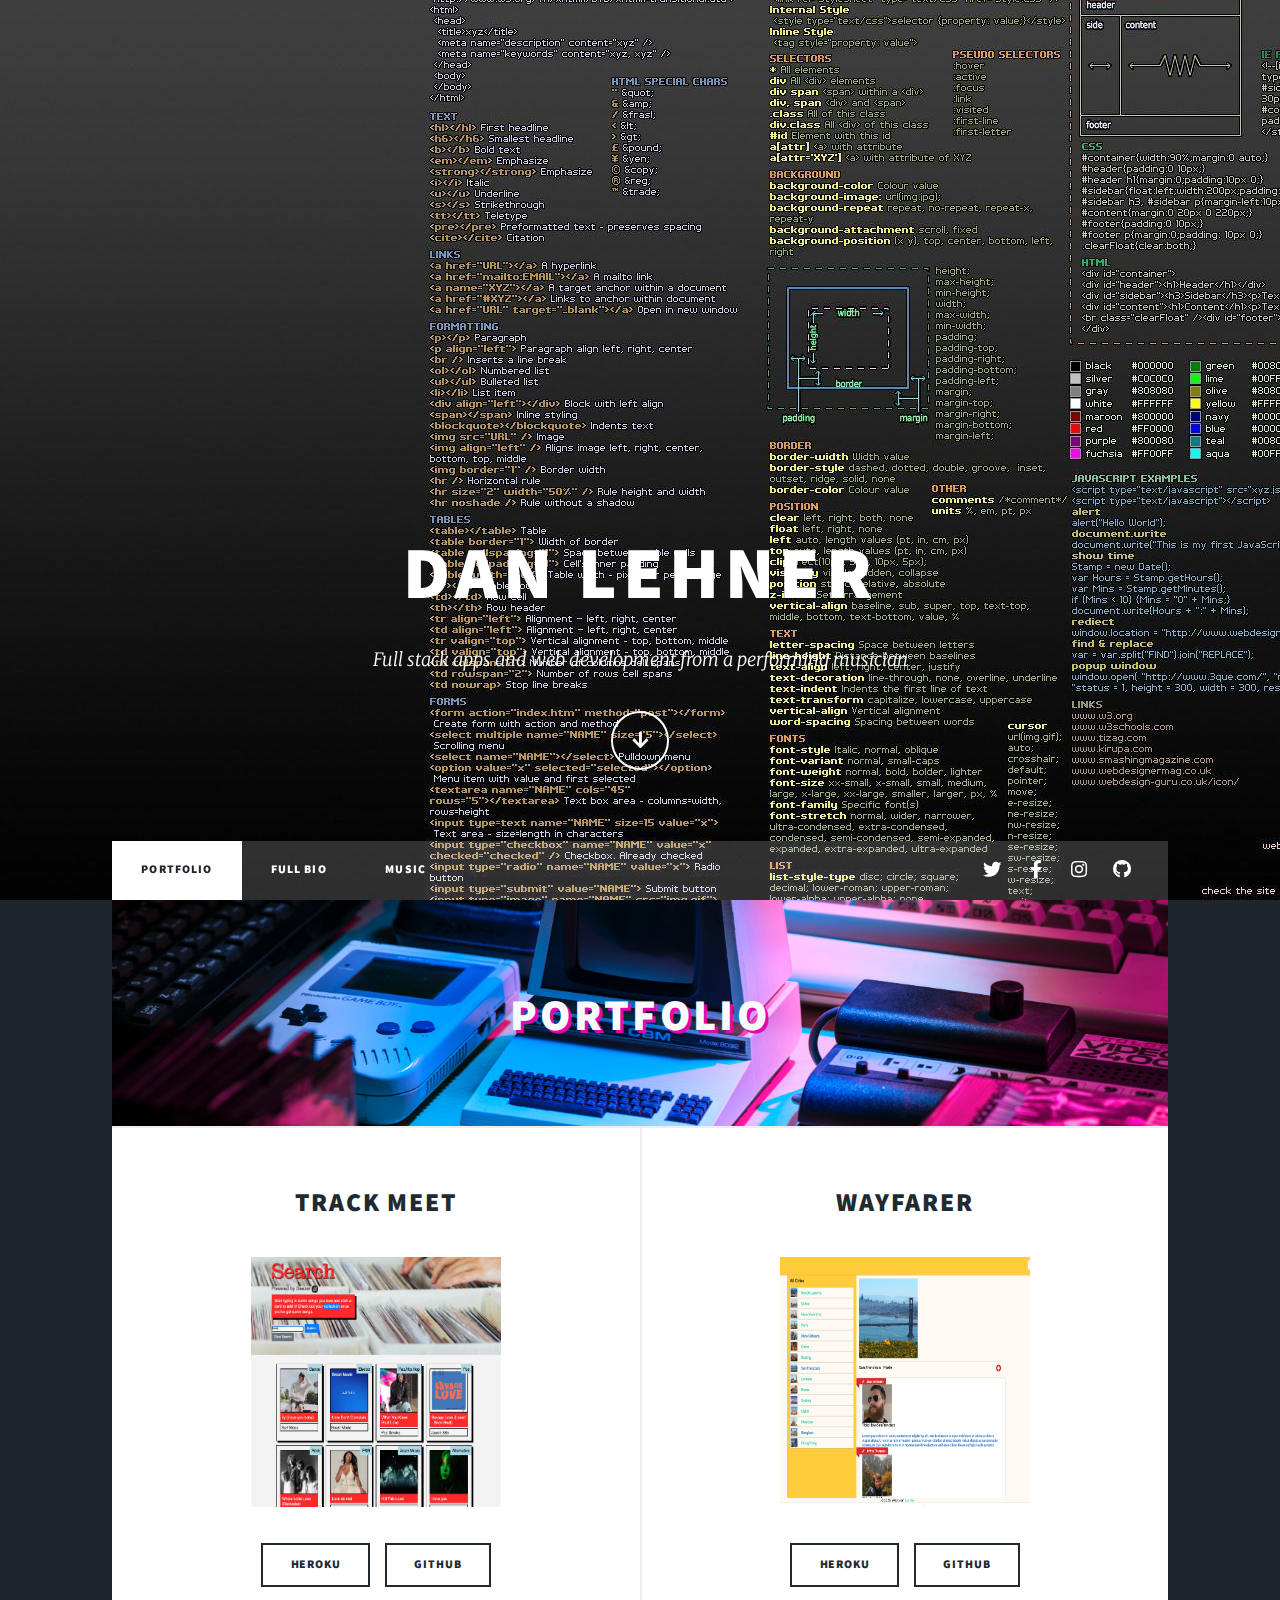
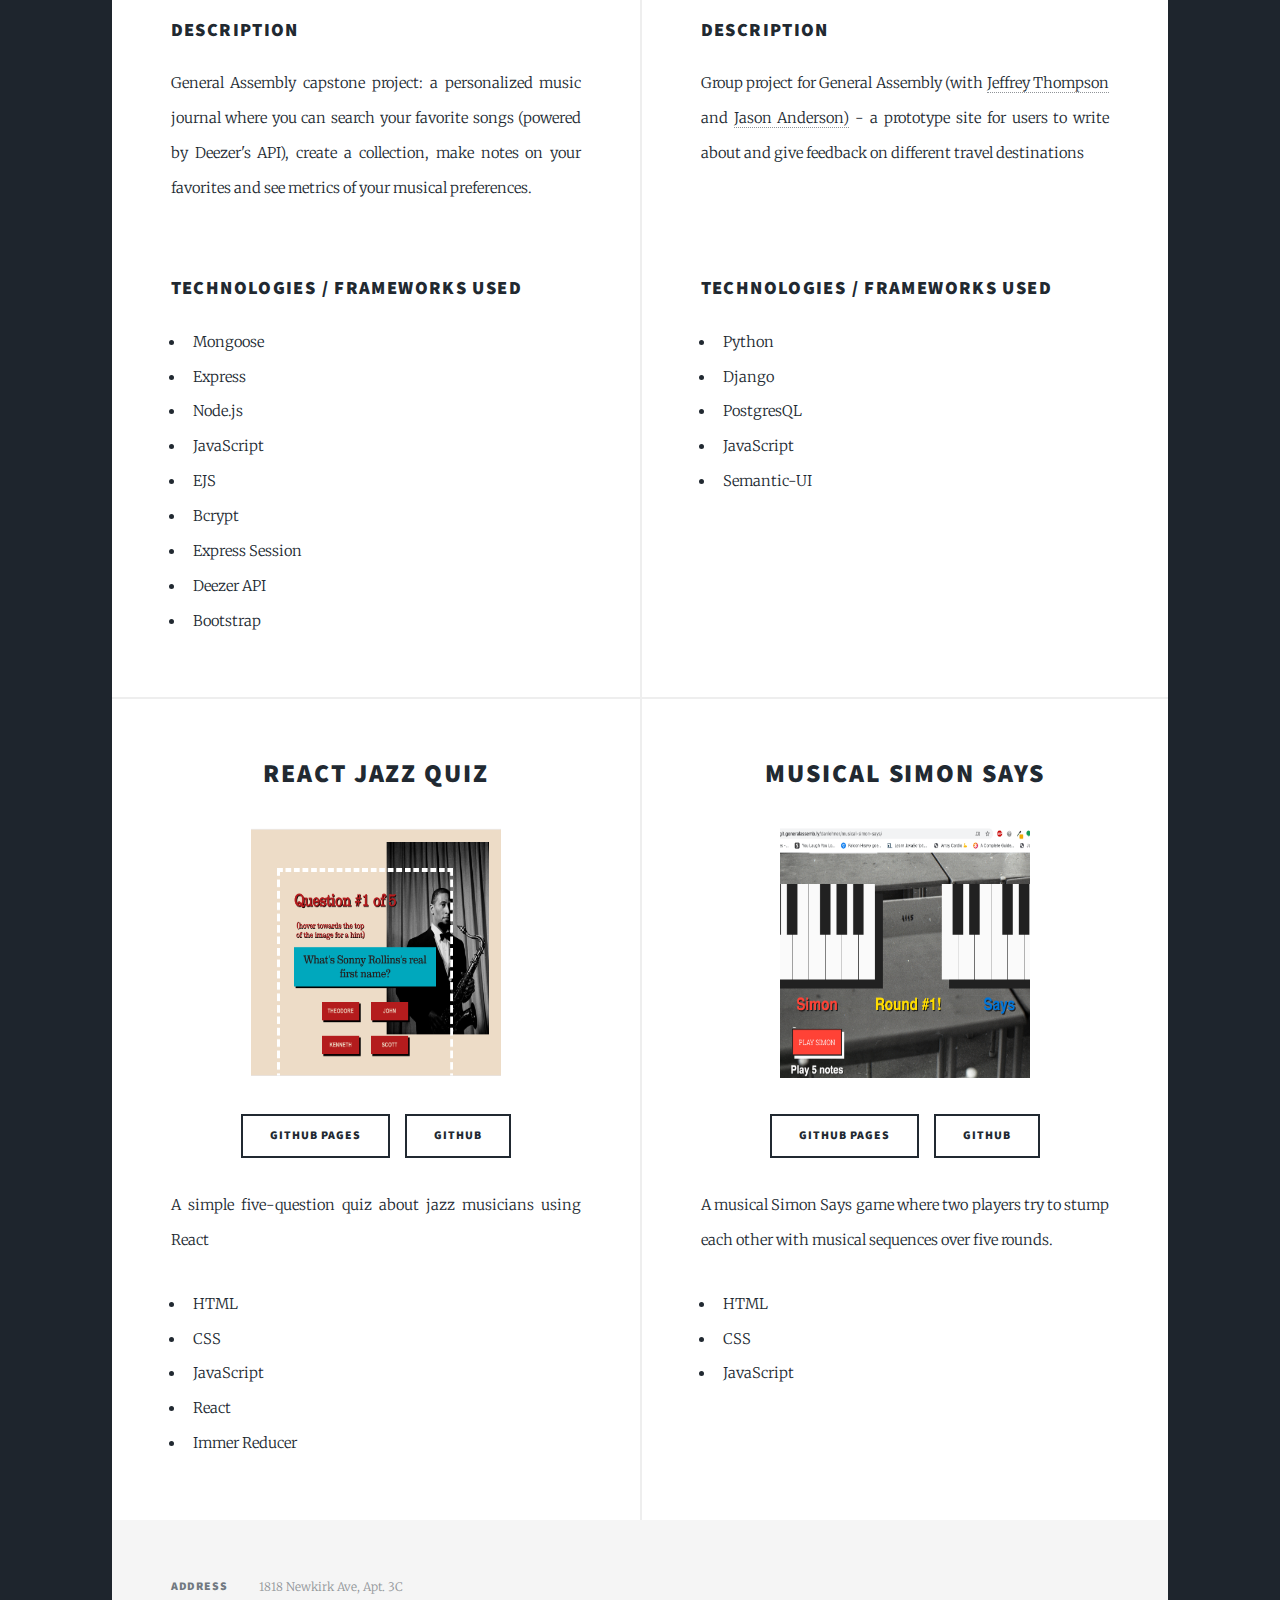
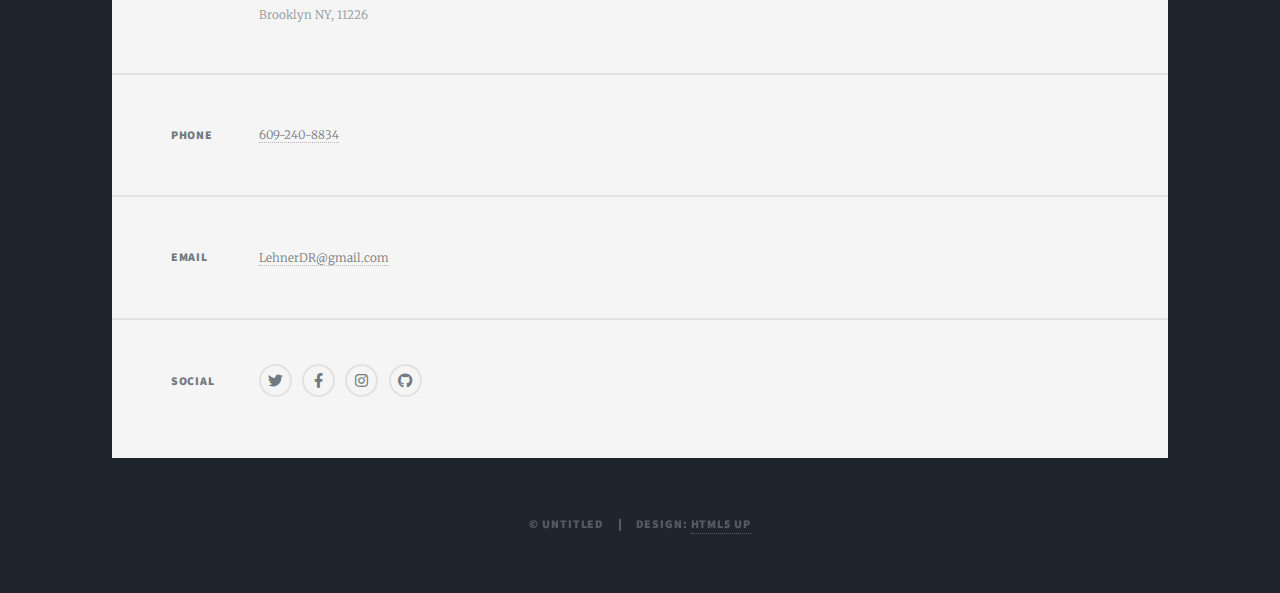
<file: index.html>
<!DOCTYPE HTML>
<!--
	Massively by HTML5 UP
	html5up.net | @ajlkn
	Free for personal and commercial use under the CCA 3.0 license (html5up.net/license)
-->
<html>
	<head>
		<title>Dan Lehner</title>
		<meta charset="utf-8" />
		<meta name="viewport" content="width=device-width, initial-scale=1, user-scalable=no" />
		<link rel="stylesheet" href="assets/css/main.css" />
		<noscript><link rel="stylesheet" href="assets/css/noscript.css" /></noscript>
	</head>
	<body class="is-preload">

		<!-- Wrapper -->
			<div id="wrapper" class="fade-in">

				<!-- Intro -->
					<div id="intro">
						<h1>Dan Lehner</h1>
						<p>Full stack apps and web development from a performing musician</p>
						<ul class="actions">
							<li><a href="#header" class="button icon solid solo fa-arrow-down scrolly">Continue</a></li>
						</ul>
					</div>

				<!-- Header -->
					<header id="header">
						<a href="index.html" class="logo">Dan Lehner</a>
					</header>

				<!-- Nav -->
					<nav id="nav">
						<ul class="links">
							<li class="active"><a href="index.html">Portfolio</a></li>
							<li><a href="bio.html">Full Bio</a></li>
							<li><a href="music.html">Music</a></li>
						</ul>
						<ul class="icons">
							<li><a href="https://twitter.com/danlehnerdev" class="icon brands alt fa-twitter"><span class="label">Twitter</span></a></li>
									<li><a href="https://www.facebook.com/danlehnermusic" class="icon brands alt fa-facebook-f"><span class="label">Facebook</span></a></li>
									<li><a href="https://www.instagram.com/danlehnermusic/" class="icon brands alt fa-instagram"><span class="label">Instagram</span></a></li>
									<li><a href="https://github.com/danlehner/" class="icon brands alt fa-github"><span class="label">GitHub</span></a></li>
						</ul>
					</nav>

				<!-- Main -->
					<div id="main">
						<section class="post featured project-header">
							<div class="major">
								<h2>Portfolio</h2>
							</div>
						</section>

						<!-- Posts -->
							<section class="posts">
								<article>
									<header>
										<h2>Track Meet</h2>
									</header>
									<img class="image fit" src="images/track-meet-preview.png" alt="" />
									<ul class="actions special">
										<li><a href="https://dl-track-meet.herokuapp.com/" class="button">Heroku</a></li>
										<li><a href="https://github.com/danlehner/trackmeet" class="button">GitHub</a></li>
									</ul>
									<h3>Description</h3>
									<p class="description">General Assembly capstone project: a personalized music journal where you can search your favorite songs (powered by Deezer's API), create a collection, make notes on your favorites and see metrics of your musical preferences.</p>
									<h3>Technologies / Frameworks Used</h3>
									<ul class="tech-list">
										<li>Mongoose</li>
										<li>Express</li>
										<li>Node.js</li>
										<li>JavaScript</li>
										<li>EJS</li>
										<li>Bcrypt</li>
										<li>Express Session</li>
										<li>Deezer API</li>
										<li>Bootstrap</li>
									</ul>
								</article>
								<article>
									<header>
										<h2>Wayfarer</h2>
									</header>
									<img class="image fit" src="images/wayfarer-preview-2.png" alt="" />
									<ul class="actions special">
										<li><a href="http://wayfarer301.herokuapp.com/" class="button">Heroku</a></li>
										<li><a href="https://github.com/danlehner/wayfarer" class="button">GitHub</a></li>
									</ul>
									<h3>Description</h3>
									<p class="description">Group project for General Assembly (with <a href="https://github.com/Jeffrey-Thompson/">Jeffrey Thompson</a> and <a href="https://github.com/jrandersen">Jason Anderson)</a> - a prototype site for users to write about and give feedback on different travel destinations</p>
									<h3>Technologies / Frameworks Used</h3>
									<ul class="tech-list">
										<li>Python</li>
										<li>Django</li>
										<li>PostgresQL</li>
										<li>JavaScript</li>
										<li>Semantic-UI</li>
									</ul>
								</article>
								<article>
									<header>
										<h2>React Jazz Quiz</h2>
									</header>
									<img class="image fit" src="images/react-jazz-preview.png" alt="" />
									<ul class="actions special">
										<li><a href="https://danlehner.github.io/react-jazz-quiz/" class="button">GitHub Pages</a></li>
										<li><a href="https://github.com/danlehner/react-jazz-quiz/" class="button">GitHub</a></li>
									</ul>
									<p>A simple five-question quiz about jazz musicians using React</p>
									<ul class="tech-list">
										<li>HTML</li>
										<li>CSS</li>
										<li>JavaScript</li>
										<li>React</li>
										<li>Immer Reducer</li>
									</ul>
								</article>
								<article>
									<header>
										<h2>Musical Simon Says</h2>
									</header>
									<img class="image fit" src="images/musical-simon-preview.png" alt="" />
									<ul class="actions special">
										<li><a href="https://pages.git.generalassemb.ly/danlehner/musical-simon-says/" class="button">GitHub Pages</a></li>
										<li><a href="https://git.generalassemb.ly/danlehner/musical-simon-says/" class="button">GitHub</a></li>
									</ul>
									<p>A musical Simon Says game where two players try to stump each other with musical sequences over five rounds.</p>
									<ul class="tech-list">
										<li>HTML</li>
										<li>CSS</li>
										<li>JavaScript</li>
									</ul>
								</article>
					</div>

				<!-- Footer -->
					<footer id="footer">
						<section class="split contact">
							<section class="alt">
								<h3>Address</h3>
								<p>1818 Newkirk Ave, Apt. 3C<br />
								Brooklyn NY, 11226</p>
							</section>
							<section>
								<h3>Phone</h3>
								<p><a href="tel:609-240-8834">609-240-8834</a></p>
							</section>
							<section>
								<h3>Email</h3>
								<p><a href="mailto:lehnerdr@gmail.com">LehnerDR@gmail.com</a></p>
							</section>
							<section>
								<h3>Social</h3>
								<ul class="icons alt">
									<li><a href="https://twitter.com/danlehnerdev" class="icon brands alt fa-twitter"><span class="label">Twitter</span></a></li>
									<li><a href="https://www.facebook.com/danlehnermusic" class="icon brands alt fa-facebook-f"><span class="label">Facebook</span></a></li>
									<li><a href="https://www.instagram.com/danlehnermusic/" class="icon brands alt fa-instagram"><span class="label">Instagram</span></a></li>
									<li><a href="https://github.com/danlehner/" class="icon brands alt fa-github"><span class="label">GitHub</span></a></li>
								</ul>
							</section>
						</section>
					</footer>

				<!-- Copyright -->
					<div id="copyright">
						<ul><li>&copy; Untitled</li><li>Design: <a href="https://html5up.net">HTML5 UP</a></li></ul>
					</div>

			</div>

		<!-- Scripts -->
			<script src="assets/js/jquery.min.js"></script>
			<script src="assets/js/jquery.scrollex.min.js"></script>
			<script src="assets/js/jquery.scrolly.min.js"></script>
			<script src="assets/js/browser.min.js"></script>
			<script src="assets/js/breakpoints.min.js"></script>
			<script src="assets/js/util.js"></script>
			<script src="assets/js/main.js"></script>

	</body>
</html>
</file>
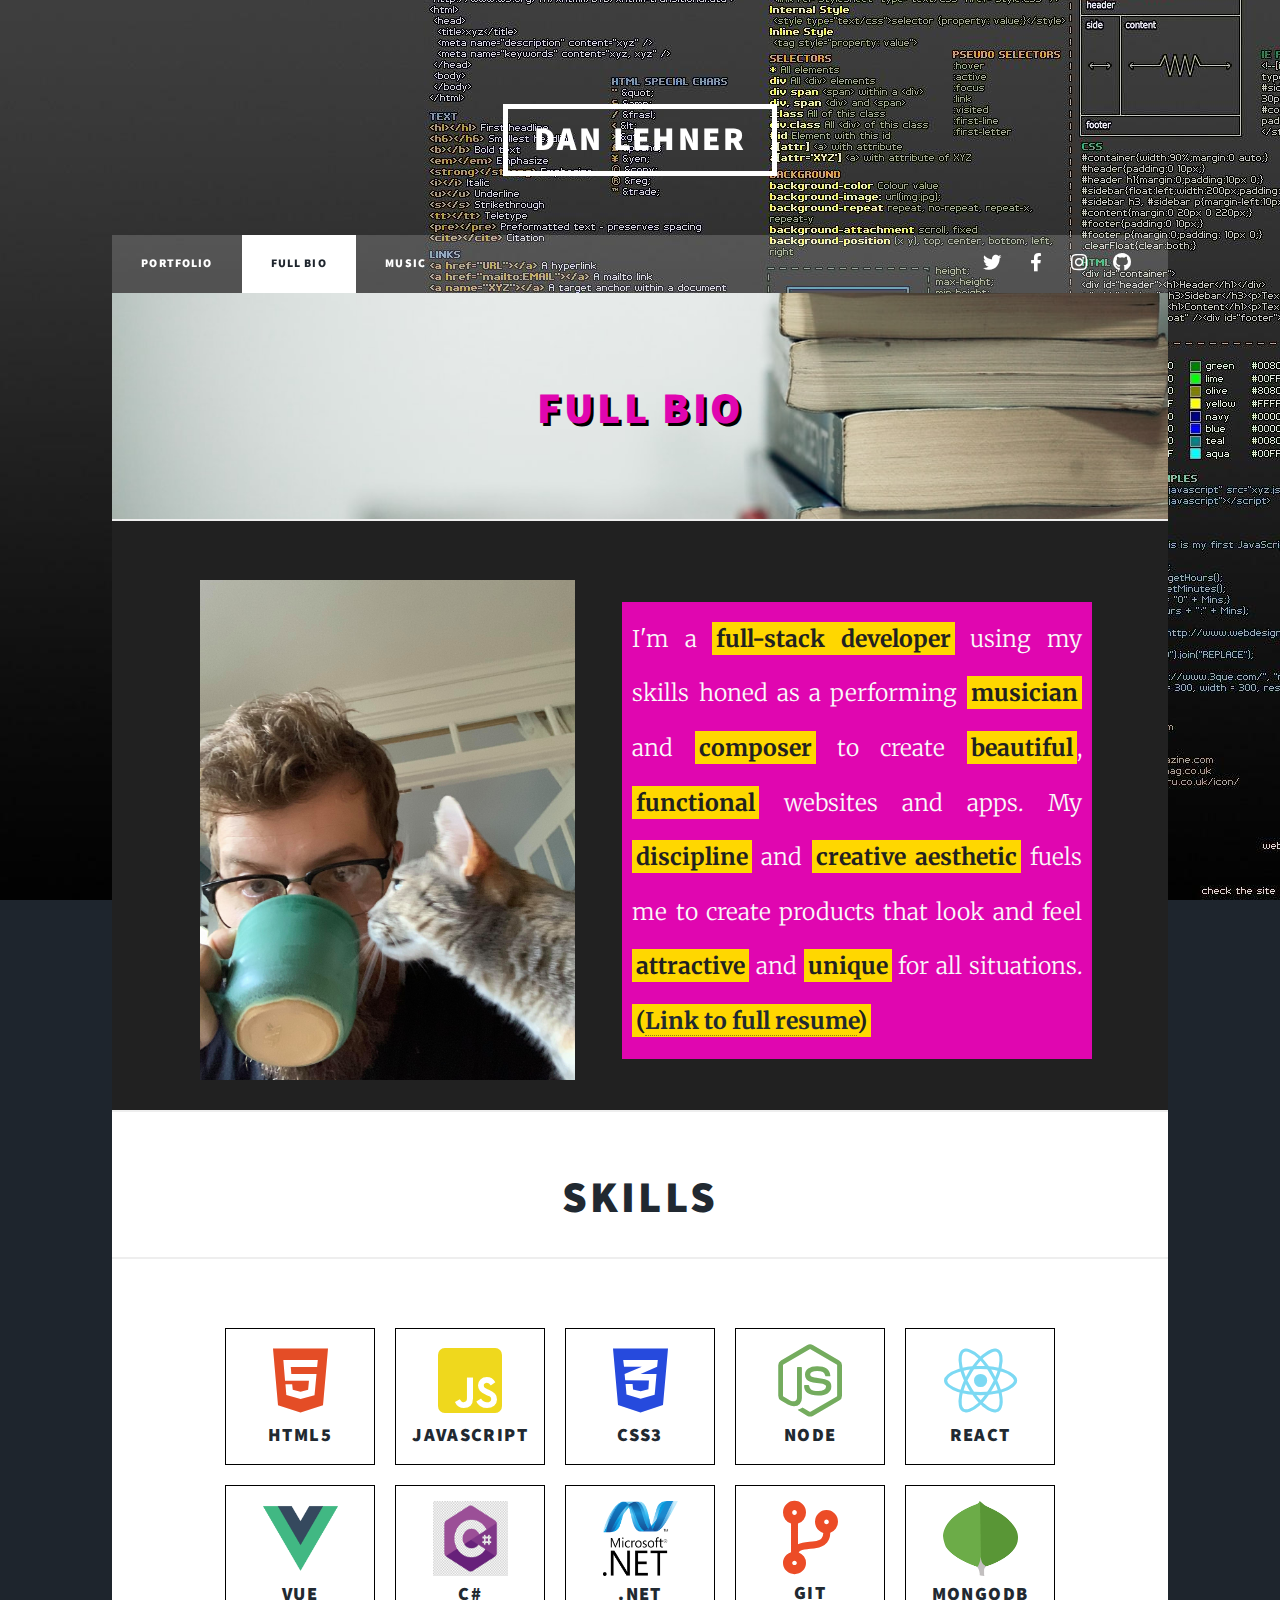
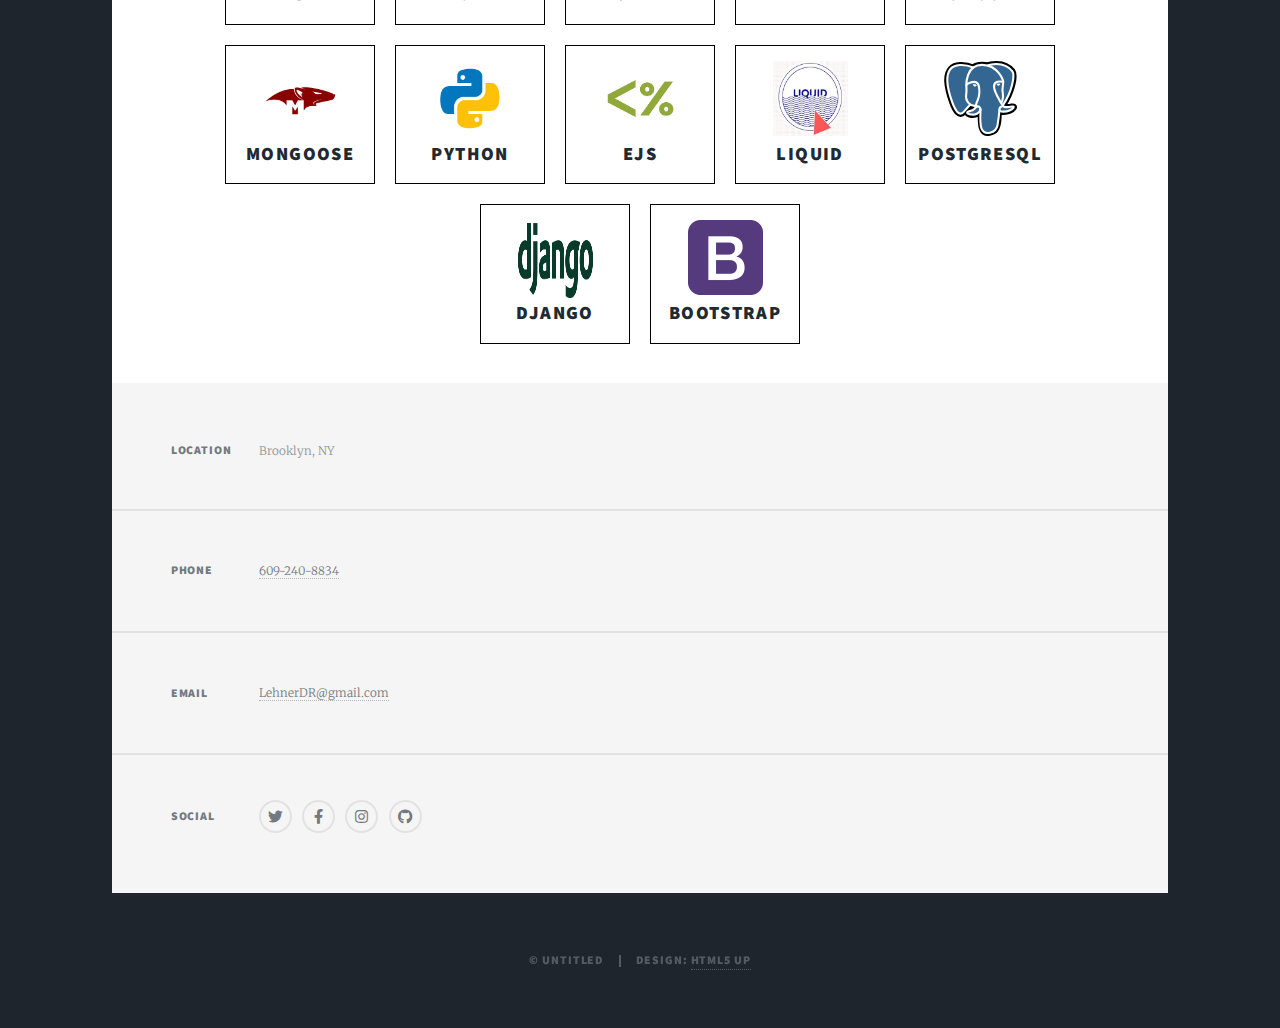
<file: bio.html>
<!DOCTYPE HTML>
<!--
	Massively by HTML5 UP
	html5up.net | @ajlkn
	Free for personal and commercial use under the CCA 3.0 license (html5up.net/license)
-->
<html>
	<head>
		<title>Dan Lehner Bio</title>
		<meta charset="utf-8" />
		<meta name="viewport" content="width=device-width, initial-scale=1, user-scalable=no" />
		<link rel="stylesheet" href="assets/css/main.css" />
		<noscript><link rel="stylesheet" href="assets/css/noscript.css" /></noscript>
	</head>
	<body class="is-preload">

		<!-- Wrapper -->
			<div id="wrapper">

				<!-- Header -->
					<header id="header">
						<a href="index.html" class="logo">Dan Lehner</a>
					</header>

				<!-- Nav -->
					<nav id="nav">
						<ul class="links">
							<li><a href="index.html">Portfolio</a></li>
							<li class="active"><a href="bio.html">Full Bio</a></li>
							<li><a href="music.html">Music</a></li>
						</ul>
						<ul class="icons">
							<li><a href="https://twitter.com/danlehnerdev" class="icon brands alt fa-twitter"><span class="label">Twitter</span></a></li>
								<li><a href="https://www.facebook.com/danlehnermusic" class="icon brands alt fa-facebook-f"><span class="label">Facebook</span></a></li>
								<li><a href="https://www.instagram.com/danlehnermusic/" class="icon brands alt fa-instagram"><span class="label">Instagram</span></a></li>
								<li><a href="https://github.com/danlehner/" class="icon brands alt fa-github"><span class="label">GitHub</span></a></li>
						</ul>
					</nav>

				<div id="main">
					<section class="post featured bio-header">
						<div class="major">
							<h2>Full Bio</h2>
						</div>
					</section>

						<div id="bio">
							<section class="image main" id="bio-image">
								<img src="images/dan-and-cat.jpg" alt="">
							</section>
							<section class="bio-text">
								<p class="bio-p">I'm a <span>full-stack developer</span> using my skills honed as a performing <span>musician</span> and <span>composer</span> to create <span>beautiful</span>, <span>functional</span> websites and apps. My <span>discipline</span> and <span>creative aesthetic</span>  fuels me to create products that look and feel <span>attractive</span> and <span>unique</span> for all situations. <span>(<a href="https://docs.google.com/document/d/1ewuQ4hr26N2jo6E03S9fLgozjU3zin9Aj1_aKCpbDFk/edit?usp=sharing">Link to full resume</a>)</span></p>
							</section>
						</div>

						<header class="major skills-header">
							<h2>Skills</h2>
						</header>

						<section class="skills">
							<div class="skill">
								<i style="color: #e44d26;" class="fab fa-html5 fa-5x"></i>
								<h3>HTML5</h3>
							</div>
							<div class="skill">
								<i style="color: #efd81d;" class="fab fa-js-square fa-5x"></i>
								<h3>JavaScript</h3>
							</div>
							<div class="skill">
								<i style="color: #264add;" class="fab fa-css3-alt fa-5x"></i>
								<h3>CSS3</h3>
							</div>
							<div class="skill">
								<i style="color: #74ac5e" class="fab fa-node-js fa-5x"></i>
								<h3>Node</h3>
							</div>
							<div class="skill">
								<i style="color: #7cd9f3" class="fab fa-react fa-5x"></i>
								<h3>React</h3>
							</div>
							<div class="skill">
								<img src="./images/vue-icon.png" alt="vue icon">
								<h3>Vue</h3>
							</div>
							<div class="skill">
								<img src="./images/c-sharp-icon.png" alt="vue icon">
								<h3>C#</h3>
							</div>
							<div class="skill">
								<img src="./images/dotnet-icon.png" alt="vue icon">
								<h3>.Net</h3>
							</div>
							<div class="skill">
								<i style="color: #ec4c27;" class="fas fa-code-branch fa-5x"></i>
								<h3>Git</h3>
							</div>
							<div class="skill">
								<img src="./images/mongo-db-icon.png" alt="mongo db icon">
								<h3>MongoDB</h3>
							</div>
							<div class="skill">
								<img src="./images/mongoose-icon.jpg" alt="mongoose icon">
								<h3>Mongoose</h3>
							</div>
							<div class="skill">
								<img src="./images/icons8-python-240.png" alt="">
								<h3>Python</h3>
							</div>
							<div class="skill">
								<img src="./images/ejs-icon.png" alt="ejs icon">
								<h3>EJS</h3>
							</div>
							<div class="skill">
								<img src="./images/liquid.jpg" alt="">
								<h3>Liquid</h3>
							</div>
							<div class="skill">
								<img src="./images/postgresql-icon.svg" alt="">
								<h3>PostgresQL</h3>
							</div>
							<div class="skill">
								<img style="margin: auto;" src="./images/django.png" alt="">
								<h3>Django</h3>
							</div>
							<div class="skill">
								<img src="./images/bootstrap.png" alt="">
								<h3>Bootstrap</h3>
							</div>
						</section>
					</div>


				</div>

				<!-- Footer -->
				<footer id="footer">
					<section class="split contact">
						<section class="alt">
							<h3>Location</h3>
							<p>Brooklyn, NY</p>
						</section>
						<section>
							<h3>Phone</h3>
							<p><a href="tel:609-240-8834">609-240-8834</a></p>
						</section>
						<section>
							<h3>Email</h3>
							<p><a href="mailto:lehnerdr@gmail.com">LehnerDR@gmail.com</a></p>
						</section>
						<section>
							<h3>Social</h3>
							<ul class="icons alt">
								<li><a href="https://twitter.com/danlehnerdev" class="icon brands alt fa-twitter"><span class="label">Twitter</span></a></li>
								<li><a href="https://www.facebook.com/danlehnermusic" class="icon brands alt fa-facebook-f"><span class="label">Facebook</span></a></li>
								<li><a href="https://www.instagram.com/danlehnermusic/" class="icon brands alt fa-instagram"><span class="label">Instagram</span></a></li>
								<li><a href="https://github.com/danlehner/" class="icon brands alt fa-github"><span class="label">GitHub</span></a></li>
							</ul>
						</section>
					</section>
				</footer>

				<!-- Copyright -->
					<div id="copyright">
						<ul><li>&copy; Untitled</li><li>Design: <a href="https://html5up.net">HTML5 UP</a></li></ul>
					</div>

			</div>

		<!-- Scripts -->
			<script src="assets/js/jquery.min.js"></script>
			<script src="assets/js/jquery.scrollex.min.js"></script>
			<script src="assets/js/jquery.scrolly.min.js"></script>
			<script src="assets/js/browser.min.js"></script>
			<script src="assets/js/breakpoints.min.js"></script>
			<script src="assets/js/util.js"></script>
			<script src="assets/js/main.js"></script>

	</body>
</html>
</file>
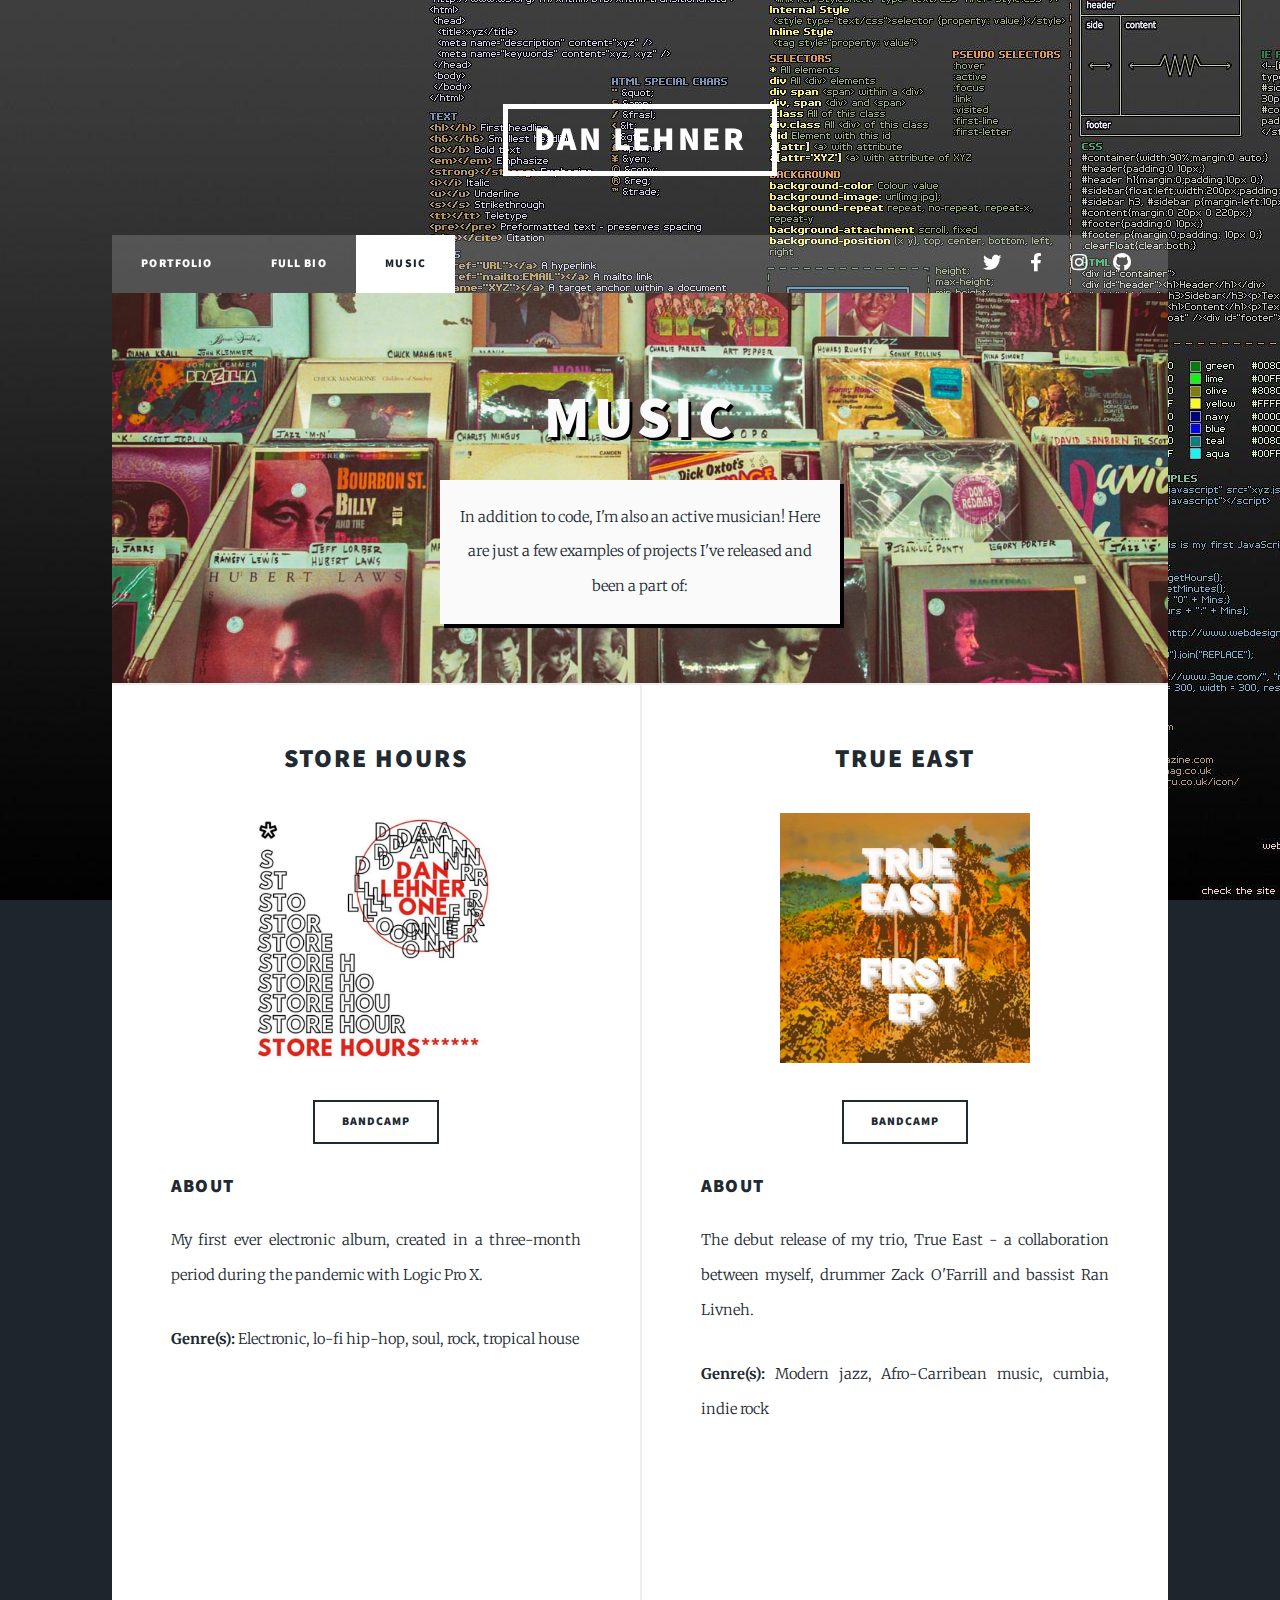
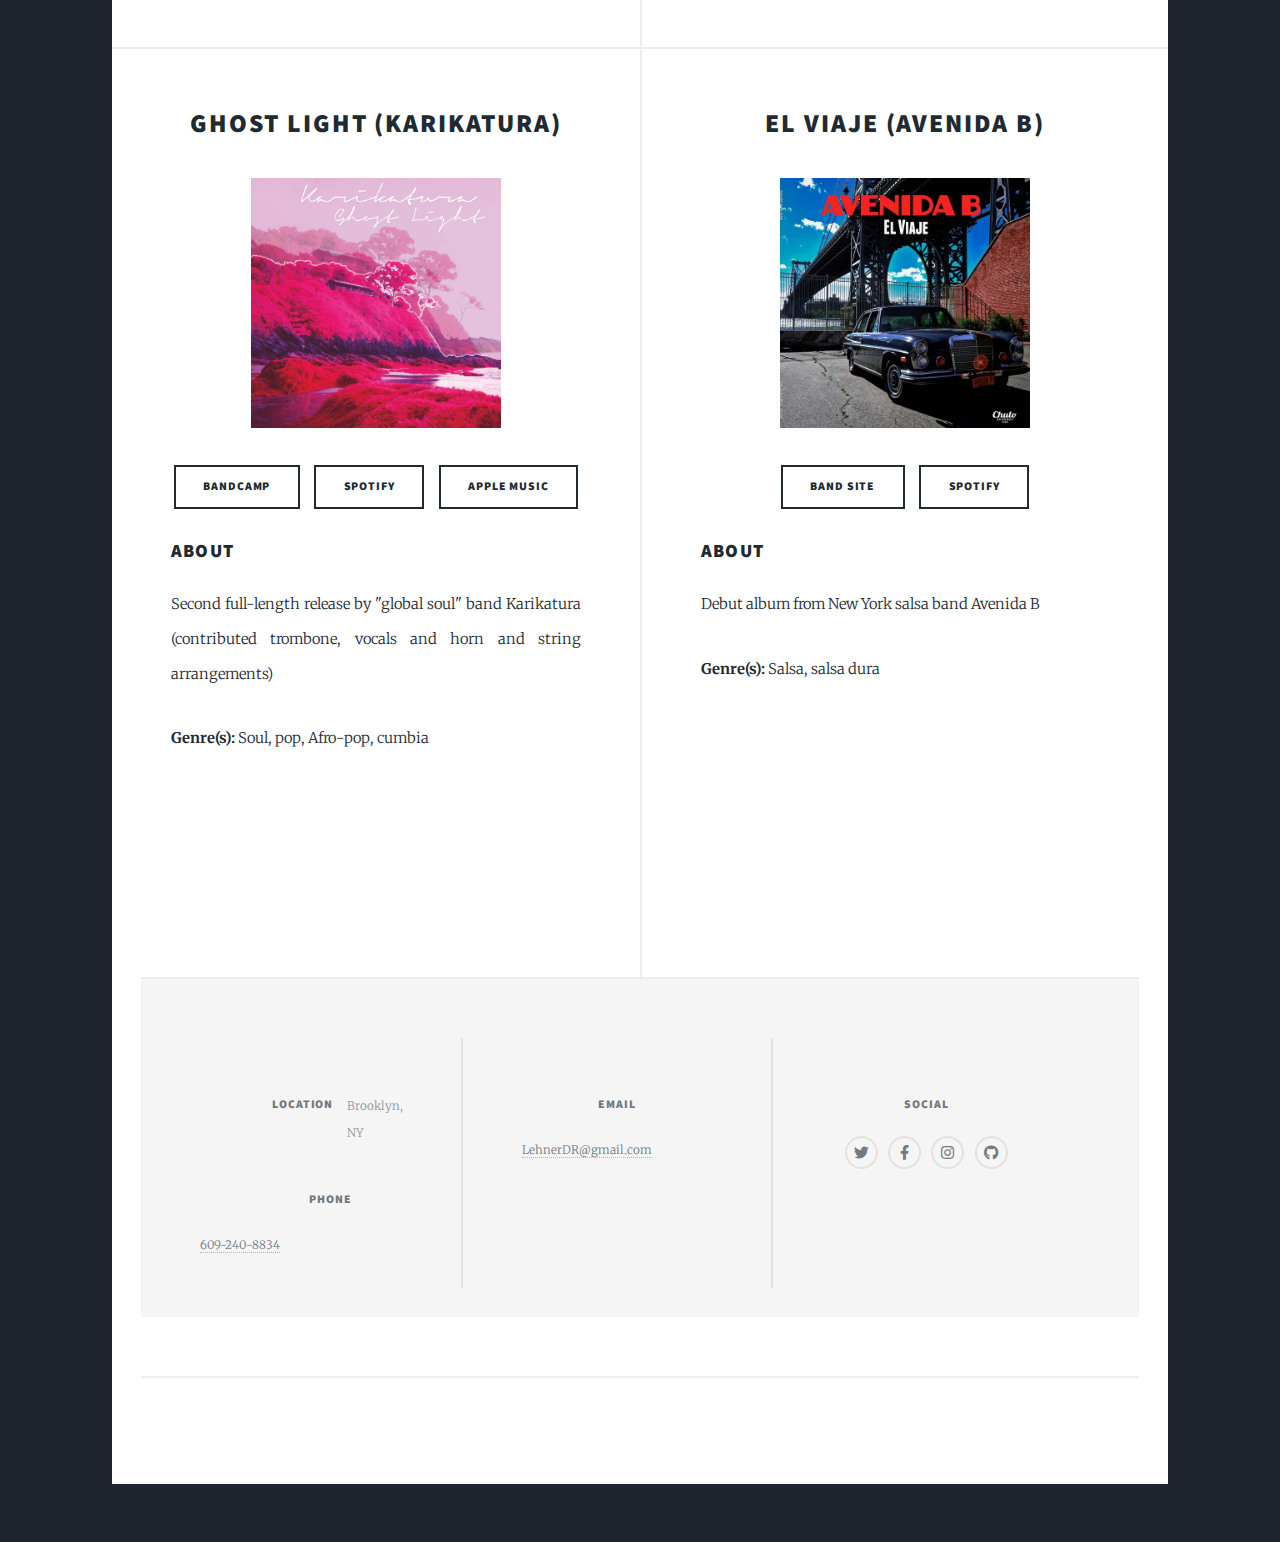
<file: music.html>
<!DOCTYPE HTML>
<!--
	Massively by HTML5 UP
	html5up.net | @ajlkn
	Free for personal and commercial use under the CCA 3.0 license (html5up.net/license)
-->
<html>
	<head>
		<title>Music</title>
		<meta charset="utf-8" />
		<meta name="viewport" content="width=device-width, initial-scale=1, user-scalable=no" />
		<link rel="stylesheet" href="assets/css/main.css" />
		<noscript><link rel="stylesheet" href="assets/css/noscript.css" /></noscript>
	</head>
	<body class="is-preload">

		<!-- Wrapper -->
			<div id="wrapper">

				<!-- Header -->
					<header id="header">
						<a href="index.html" class="logo">Dan Lehner</a>
					</header>

				<!-- Nav -->
					<nav id="nav">
						<ul class="links">
							<li><a href="index.html">Portfolio</a></li>
							<li><a href="bio.html">Full Bio</a></li>
							<li class="active"><a href="music.html">Music</a></li>
						</ul>
						<ul class="icons">
							<li><a href="https://twitter.com/danlehnerdev" class="icon brands fa-twitter"><span class="label">Twitter</span></a></li>
							<li><a href="https://www.facebook.com/danlehnermusic" class="icon brands fa-facebook-f"><span class="label">Facebook</span></a></li>
							<li><a href="https://www.instagram.com/danlehnermusic/" class="icon brands fa-instagram"><span class="label">Instagram</span></a></li>
							<li><a href="https://github.com/danlehner/" class="icon brands fa-github"><span class="label">GitHub</span></a></li>
						</ul>
					</nav>

				<!-- Main -->
					<div id="main">

						<!-- Post -->

						<section class="post featured music-header">
							<div class="major">
								<h2>Music</h2>
								<p>In addition to code, I'm also an active musician! Here are just a few examples of projects I've released and been a part of:</p>
							</div>
						</section>

					<!-- Posts / projects -->

					<section class="posts">
						<article>
							<header>
								<h2>Store Hours</h2>
							</header>
							<img class="image fit" src="images/store-hours-cover-1400x1400.jpg" alt="" />
							<ul class="actions special">
								<li><a href="https://danlehner.bandcamp.com/album/store-hours" class="button">Bandcamp</a></li>
							</ul>
							<h3>About</h3>
							<p>My first ever electronic album, created in a three-month period during the pandemic with Logic Pro X.</p>
							<p><span style="font-weight: bold;">Genre(s): </span>Electronic, lo-fi hip-hop, soul, rock, tropical house</p>
							<iframe style="border: 0; width: 100%; height: 120px;" src="https://bandcamp.com/EmbeddedPlayer/album=2282500407/size=large/bgcol=ffffff/linkcol=0687f5/tracklist=false/artwork=small/track=1757786724/transparent=true/" seamless><a href="https://danlehner.bandcamp.com/album/store-hours">Store Hours by Dan Lehner</a></iframe>
						</article>
						<article>
							<header>
								<h2>True East</h2>
							</header>
							<img class="image fit" src="images/true-east-cover.jpg" alt="" />
							<ul class="actions special">
								<li><a href="https://trueeastnyc.bandcamp.com/album/first-ep" class="button">Bandcamp</a></li>
							</ul>
							<h3>About</h3>
							<p>The debut release of my trio, True East - a collaboration between myself, drummer Zack O'Farrill and bassist Ran Livneh.</p>
							<p><span style="font-weight: bold;">Genre(s): </span>Modern jazz, Afro-Carribean music, cumbia, indie rock</p>
							<iframe style="border: 0; width: 100%; height: 120px;" src="https://bandcamp.com/EmbeddedPlayer/album=1596231443/size=large/bgcol=ffffff/linkcol=0687f5/tracklist=false/artwork=small/track=4263709546/transparent=true/" seamless><a href="https://trueeastnyc.bandcamp.com/album/first-ep">First EP by True East</a></iframe>
						</article>
						<article>
							<header>
								<h2>Ghost Light (Karikatura)</h2>
							</header>
							<img class="image fit" src="images/karikatura-gl-cover.jpg" alt="" />
							<ul class="actions special">
								<li><a href="https://karikaturanyc.bandcamp.com/album/ghost-light" class="button">Bandcamp</a></li>
								<li><a href="https://open.spotify.com/album/5zEYCOT8wFImgldnK4SAQd" class="button">Spotify</a></li>
								<li><a href="https://music.apple.com/us/album/ghost-light/1362221911" class="button">Apple Music</a></li>
							</ul>
							<h3>About</h3>
							<p>Second full-length release by "global soul" band Karikatura (contributed trombone, vocals and horn and string arrangements)</p>
							<p><span style="font-weight: bold;">Genre(s): </span>Soul, pop, Afro-pop, cumbia</p>
							<iframe style="border: 0; width: 100%; height: 120px;" src="https://bandcamp.com/EmbeddedPlayer/album=2944582893/size=large/bgcol=ffffff/linkcol=0687f5/tracklist=false/artwork=small/track=1525423708/transparent=true/" seamless><a href="https://karikaturanyc.bandcamp.com/album/ghost-light">Ghost Light by Karikatura</a></iframe>
						</article>
						<article>
							<header>
								<h2>El Viaje (Avenida B)</h2>
							</header>
							<img class="image fit" src="images/ave-b-viaje-vinyl.webp" alt="" />
							<ul class="actions special">
								<li><a href="http://www.avenidab.com/store/p1/El_Viaje_-_by_Avenida_B.html" class="button">Band Site</a></li>
								<li><a href="https://open.spotify.com/album/7elOdQlQ1r5461QlTs0sCk" class="button">Spotify</a></li>
							</ul>
							<h3>About</h3>
							<p>Debut album from New York salsa band Avenida B</p>
							<p><span style="font-weight: bold;">Genre(s): </span>Salsa, salsa dura</p>
						</article>
					</section>

					<!-- Footer -->
					<footer id="footer">
						<section class="split contact">
							<section class="alt">
								<h3>Location</h3>
								<p>Brooklyn, NY</p>
							</section>
								<h3>Phone</h3>
								<p><a href="tel:609-240-8834">609-240-8834</a></p>
							</section>
							<section>
								<h3>Email</h3>
								<p><a href="mailto:lehnerdr@gmail.com">LehnerDR@gmail.com</a></p>
							</section>
							<section>
								<h3>Social</h3>
								<ul class="icons alt">
									<li><a href="https://twitter.com/danlehnerdev" class="icon brands alt fa-twitter"><span class="label">Twitter</span></a></li>
									<li><a href="https://www.facebook.com/danlehnermusic" class="icon brands alt fa-facebook-f"><span class="label">Facebook</span></a></li>
									<li><a href="https://www.instagram.com/danlehnermusic/" class="icon brands alt fa-instagram"><span class="label">Instagram</span></a></li>
									<li><a href="https://github.com/danlehner/" class="icon brands alt fa-github"><span class="label">GitHub</span></a></li>
								</ul>
							</section>
						</section>
					</footer>
				<!-- Copyright -->
					<div id="copyright">
						<ul><li>&copy; Untitled</li><li>Design: <a href="https://html5up.net">HTML5 UP</a></li></ul>
					</div>

			</div>

		<!-- Scripts -->
			<script src="assets/js/jquery.min.js"></script>
			<script src="assets/js/jquery.scrollex.min.js"></script>
			<script src="assets/js/jquery.scrolly.min.js"></script>
			<script src="assets/js/browser.min.js"></script>
			<script src="assets/js/breakpoints.min.js"></script>
			<script src="assets/js/util.js"></script>
			<script src="assets/js/main.js"></script>

	</body>
</html>
</file>
<file: assets/css/main.css>
@import url(fontawesome-all.min.css);
@import url("https://fonts.googleapis.com/css?family=Merriweather:300,700,300italic,700italic|Source+Sans+Pro:900");

/*
	Massively by HTML5 UP
	html5up.net | @ajlkn
	Free for personal and commercial use under the CCA 3.0 license (html5up.net/license)
*/

html, body, div, span, applet, object,
iframe, h1, h2, h3, h4, h5, h6, p, blockquote,
pre, a, abbr, acronym, address, big, cite,
code, del, dfn, em, img, ins, kbd, q, s, samp,
small, strike, strong, sub, sup, tt, var, b,
u, i, center, dl, dt, dd, ol, ul, li, fieldset,
form, label, legend, table, caption, tbody,
tfoot, thead, tr, th, td, article, aside,
canvas, details, embed, figure, figcaption,
footer, header, hgroup, menu, nav, output, ruby,
section, summary, time, mark, audio, video {
	margin: 0;
	padding: 0;
	border: 0;
	font-size: 100%;
	font: inherit;
	vertical-align: baseline;}

article, aside, details, figcaption, figure,
footer, header, hgroup, menu, nav, section {
	display: block;}

body {
	line-height: 1;
}

ol, ul {
	list-style: none;
}

blockquote, q {
	quotes: none;
}

	blockquote:before, blockquote:after, q:before, q:after {
		content: '';
		content: none;
	}

table {
	border-collapse: collapse;
	border-spacing: 0;
}

body {
	-webkit-text-size-adjust: none;
}

mark {
	background-color: transparent;
	color: inherit;
}

input::-moz-focus-inner {
	border: 0;
	padding: 0;
}

input, select, textarea {
	-moz-appearance: none;
	-webkit-appearance: none;
	-ms-appearance: none;
	appearance: none;
}

/* Colors */ 

:root {
	--red: #af0000; 
}

.red {
	color: var(--red) !important;
}

/* Basic */

	@-ms-viewport {
		width: device-width;
	}

	body {
		-ms-overflow-style: scrollbar;
	}

	@media screen and (max-width: 480px) {

		html, body {
			min-width: 320px;
		}

	}

	html {
		box-sizing: border-box;
	}

	*, *:before, *:after {
		box-sizing: inherit;
	}

	body {
		background-color: #1e252d;
	}

		body.is-preload *, body.is-preload *:before, body.is-preload *:after {
			-moz-animation: none !important;
			-webkit-animation: none !important;
			-ms-animation: none !important;
			animation: none !important;
			-moz-transition: none !important;
			-webkit-transition: none !important;
			-ms-transition: none !important;
			transition: none !important;
		}

/* Type */

	html {
		font-size: 16pt;
	}

		@media screen and (max-width: 1680px) {

			html {
				font-size: 12pt;
			}

		}

		@media screen and (max-width: 1280px) {

			html {
				font-size: 11pt;
			}

		}

		@media screen and (max-width: 360px) {

			html {
				font-size: 10pt;
			}

		}

	body {
		color: #212931;
	}

	body, input, select, textarea {
		font-family: "Merriweather", Georgia, serif;
		font-weight: 300;
		font-size: 1rem;
		line-height: 2.375;
	}

	a {
		-moz-transition: color 0.2s ease-in-out, background-color 0.2s ease-in-out, border-color 0.2s ease-in-out, box-shadow 0.2s ease-in-out;
		-webkit-transition: color 0.2s ease-in-out, background-color 0.2s ease-in-out, border-color 0.2s ease-in-out, box-shadow 0.2s ease-in-out;
		-ms-transition: color 0.2s ease-in-out, background-color 0.2s ease-in-out, border-color 0.2s ease-in-out, box-shadow 0.2s ease-in-out;
		transition: color 0.2s ease-in-out, background-color 0.2s ease-in-out, border-color 0.2s ease-in-out, box-shadow 0.2s ease-in-out;
		border-bottom: dotted 1px;
		text-decoration: none;
	}

		a:hover {
			border-bottom-color: transparent;
		}

	strong, b {
		font-weight: 600;
	}

	em, i {
		font-style: italic;
	}

	p {
		text-align: justify;
		margin: 0 0 2rem 0;
	}

	h1, h2, h3, h4, h5, h6 {
		font-family: "Source Sans Pro", Helvetica, sans-serif;
		font-weight: 900;
		line-height: 1.5;
		letter-spacing: 0.075em;
		text-transform: uppercase;
		margin: 0 0 1rem 0;
	}

		h1 a, h2 a, h3 a, h4 a, h5 a, h6 a {
			border-bottom: 0;
			color: inherit;
			text-decoration: none;
		}

	h1 {
		font-size: 4rem;
		line-height: 1.1;
		margin: 0 0 2rem 0;
	}

	h2 {
		font-size: 1.75rem;
		line-height: 1.3;
		margin: 0 0 1.5rem 0;
	}

	h3 {
		font-size: 1.25rem;
		margin: 0 0 1.5rem 0;
	}

	h4 {
		font-size: 1rem;
	}

	h5 {
		font-size: 0.9rem;
	}

	h6 {
		font-size: 0.8rem;
	}

	sub {
		font-size: 0.8rem;
		position: relative;
		top: 0.5rem;
	}

	sup {
		font-size: 0.8rem;
		position: relative;
		top: -0.5rem;
	}

	blockquote {
		border-left: solid 4px;
		font-style: italic;
		margin: 0 0 2rem 0;
		padding: 0.5rem 0 0.5rem 2rem;
	}

	code {
		border: solid 2px;
		font-family: "Courier New", monospace;
		font-size: 0.9rem;
		margin: 0 0.25rem;
		padding: 0.25rem 0.65rem;
	}

	pre {
		-webkit-overflow-scrolling: touch;
		font-family: "Courier New", monospace;
		font-size: 0.9rem;
		margin: 0 0 2rem 0;
	}

		pre code {
			display: block;
			line-height: 1.75;
			padding: 1rem 1.5rem;
			overflow-x: auto;
		}

	hr {
		border: 0;
		border-bottom: solid 2px;
		margin: 3rem 0;
	}

		hr.major {
			margin: 5rem 0;
		}

	.align-left {
		text-align: left;
	}

	.align-center {
		text-align: center;
	}

	.align-right {
		text-align: right;
	}

	input, select, textarea {
		color: #212931;
	}

	a {
		color: #212931;
		border-bottom-color: rgba(33, 41, 49, 0.5);
	}

		a:hover {
			border-bottom-color: transparent;
			color: #18bfef !important;
		}

	strong, b {
		color: #212931;
	}

	h1, h2, h3, h4, h5, h6 {
		color: #212931;
	}

	blockquote {
		border-left-color: #eeeeee;
	}

	code {
		background: rgba(220, 220, 220, 0.25);
		border-color: #eeeeee;
	}

	hr {
		border-bottom-color: #eeeeee;
	}

/* Bio */

#bio {
	display: flex; 
	flex-direction: row;
	background-color: #212121; 
}

.bio-text {
	width: 50%; 
	color: #fafafa; 
	font-size: 23px; 
	margin: auto;
	line-height: 40 px; 
}

.bio-text span {
	padding: 2px 4px; 
	color: #212121; 
	background-color: gold; 
	font-weight: 700;
}

.bio-p {
	margin: 0; 
	background-color: #e006b0; 
	padding: 10px; 
}

.skills {
	display: flex; 
	flex-wrap: wrap; 
	margin: 0 auto; 
	justify-content: center;
}

.skills-header h2 { 
	font-size: 3em; 
}

.skill {
	min-height: 100px; 
	min-width: 150px; 
	border: 1px solid black; 
	display: flex; 
	flex-direction: column;
	align-items: center;
	margin: 10px; 
	padding: 15px 10px; 
}

.skill i {
	margin: 0 auto; 
	text-align: center; 
	margin-bottom: 5px;
}

.skill h3 {
	margin: 0; 
}

.skill p {
	margin: 0; 
	font-weight: 700;
	text-transform: uppercase;
}

.skill img {
	height: 75px; 
	width: 75px; 
	margin-bottom: 5px;
}

@media screen and (max-width: 767px) {
	#bio {
		flex-direction: column; 
	}

	.bio-text {
		width: 100%; 
		font-size: 14px; 
		margin-bottom: 30px; 
	}


	.skill h3 {
		font-size: 1rem; 
	}

	.skills {
		padding-bottom: 30px !important; 
	}
}
/* Row */

	.row {
		display: flex;
		flex-wrap: wrap;
		box-sizing: border-box;
		align-items: stretch;
	}

		.row > * {
			box-sizing: border-box;
		}

		.row.gtr-uniform > * > :last-child {
			margin-bottom: 0;
		}

		.row.aln-left {
			justify-content: flex-start;
		}

		.row.aln-center {
			justify-content: center;
		}

		.row.aln-right {
			justify-content: flex-end;
		}

		.row.aln-top {
			align-items: flex-start;
		}

		.row.aln-middle {
			align-items: center;
		}

		.row.aln-bottom {
			align-items: flex-end;
		}

		.row > .imp {
			order: -1;
		}

		.row > .col-1 {
			width: 8.33333%;
		}

		.row > .off-1 {
			margin-left: 8.33333%;
		}

		.row > .col-2 {
			width: 16.66667%;
		}

		.row > .off-2 {
			margin-left: 16.66667%;
		}

		.row > .col-3 {
			width: 25%;
		}

		.row > .off-3 {
			margin-left: 25%;
		}

		.row > .col-4 {
			width: 33.33333%;
		}

		.row > .off-4 {
			margin-left: 33.33333%;
		}

		.row > .col-5 {
			width: 41.66667%;
		}

		.row > .off-5 {
			margin-left: 41.66667%;
		}

		.row > .col-6 {
			width: 50%;
		}

		.row > .off-6 {
			margin-left: 50%;
		}

		.row > .col-7 {
			width: 58.33333%;
		}

		.row > .off-7 {
			margin-left: 58.33333%;
		}

		.row > .col-8 {
			width: 66.66667%;
		}

		.row > .off-8 {
			margin-left: 66.66667%;
		}

		.row > .col-9 {
			width: 75%;
		}

		.row > .off-9 {
			margin-left: 75%;
		}

		.row > .col-10 {
			width: 83.33333%;
		}

		.row > .off-10 {
			margin-left: 83.33333%;
		}

		.row > .col-11 {
			width: 91.66667%;
		}

		.row > .off-11 {
			margin-left: 91.66667%;
		}

		.row > .col-12 {
			width: 100%;
		}

		.row > .off-12 {
			margin-left: 100%;
		}

		.row.gtr-0 {
			margin-top: 0;
			margin-left: 0rem;
		}

			.row.gtr-0 > * {
				padding: 0 0 0 0rem;
			}

			.row.gtr-0.gtr-uniform {
				margin-top: 0rem;
			}

				.row.gtr-0.gtr-uniform > * {
					padding-top: 0rem;
				}

		.row.gtr-25 {
			margin-top: 0;
			margin-left: -0.375rem;
		}

			.row.gtr-25 > * {
				padding: 0 0 0 0.375rem;
			}

			.row.gtr-25.gtr-uniform {
				margin-top: -0.375rem;
			}

				.row.gtr-25.gtr-uniform > * {
					padding-top: 0.375rem;
				}

		.row.gtr-50 {
			margin-top: 0;
			margin-left: -0.75rem;
		}

			.row.gtr-50 > * {
				padding: 0 0 0 0.75rem;
			}

			.row.gtr-50.gtr-uniform {
				margin-top: -0.75rem;
			}

				.row.gtr-50.gtr-uniform > * {
					padding-top: 0.75rem;
				}

		.row {
			margin-top: 0;
			margin-left: -1.5rem;
		}

			.row > * {
				padding: 0 0 0 1.5rem;
			}

			.row.gtr-uniform {
				margin-top: -1.5rem;
			}

				.row.gtr-uniform > * {
					padding-top: 1.5rem;
				}

		.row.gtr-150 {
			margin-top: 0;
			margin-left: -2.25rem;
		}

			.row.gtr-150 > * {
				padding: 0 0 0 2.25rem;
			}

			.row.gtr-150.gtr-uniform {
				margin-top: -2.25rem;
			}

				.row.gtr-150.gtr-uniform > * {
					padding-top: 2.25rem;
				}

		.row.gtr-200 {
			margin-top: 0;
			margin-left: -3rem;
		}

			.row.gtr-200 > * {
				padding: 0 0 0 3rem;
			}

			.row.gtr-200.gtr-uniform {
				margin-top: -3rem;
			}

				.row.gtr-200.gtr-uniform > * {
					padding-top: 3rem;
				}

		@media screen and (max-width: 1680px) {

			.row {
				display: flex;
				flex-wrap: wrap;
				box-sizing: border-box;
				align-items: stretch;
			}

				.row > * {
					box-sizing: border-box;
				}

				.row.gtr-uniform > * > :last-child {
					margin-bottom: 0;
				}

				.row.aln-left {
					justify-content: flex-start;
				}

				.row.aln-center {
					justify-content: center;
				}

				.row.aln-right {
					justify-content: flex-end;
				}

				.row.aln-top {
					align-items: flex-start;
				}

				.row.aln-middle {
					align-items: center;
				}

				.row.aln-bottom {
					align-items: flex-end;
				}

				.row > .imp-xlarge {
					order: -1;
				}

				.row > .col-1-xlarge {
					width: 8.33333%;
				}

				.row > .off-1-xlarge {
					margin-left: 8.33333%;
				}

				.row > .col-2-xlarge {
					width: 16.66667%;
				}

				.row > .off-2-xlarge {
					margin-left: 16.66667%;
				}

				.row > .col-3-xlarge {
					width: 25%;
				}

				.row > .off-3-xlarge {
					margin-left: 25%;
				}

				.row > .col-4-xlarge {
					width: 33.33333%;
				}

				.row > .off-4-xlarge {
					margin-left: 33.33333%;
				}

				.row > .col-5-xlarge {
					width: 41.66667%;
				}

				.row > .off-5-xlarge {
					margin-left: 41.66667%;
				}

				.row > .col-6-xlarge {
					width: 50%;
				}

				.row > .off-6-xlarge {
					margin-left: 50%;
				}

				.row > .col-7-xlarge {
					width: 58.33333%;
				}

				.row > .off-7-xlarge {
					margin-left: 58.33333%;
				}

				.row > .col-8-xlarge {
					width: 66.66667%;
				}

				.row > .off-8-xlarge {
					margin-left: 66.66667%;
				}

				.row > .col-9-xlarge {
					width: 75%;
				}

				.row > .off-9-xlarge {
					margin-left: 75%;
				}

				.row > .col-10-xlarge {
					width: 83.33333%;
				}

				.row > .off-10-xlarge {
					margin-left: 83.33333%;
				}

				.row > .col-11-xlarge {
					width: 91.66667%;
				}

				.row > .off-11-xlarge {
					margin-left: 91.66667%;
				}

				.row > .col-12-xlarge {
					width: 100%;
				}

				.row > .off-12-xlarge {
					margin-left: 100%;
				}

				.row.gtr-0 {
					margin-top: 0;
					margin-left: 0rem;
				}

					.row.gtr-0 > * {
						padding: 0 0 0 0rem;
					}

					.row.gtr-0.gtr-uniform {
						margin-top: 0rem;
					}

						.row.gtr-0.gtr-uniform > * {
							padding-top: 0rem;
						}

				.row.gtr-25 {
					margin-top: 0;
					margin-left: -0.375rem;
				}

					.row.gtr-25 > * {
						padding: 0 0 0 0.375rem;
					}

					.row.gtr-25.gtr-uniform {
						margin-top: -0.375rem;
					}

						.row.gtr-25.gtr-uniform > * {
							padding-top: 0.375rem;
						}

				.row.gtr-50 {
					margin-top: 0;
					margin-left: -0.75rem;
				}

					.row.gtr-50 > * {
						padding: 0 0 0 0.75rem;
					}

					.row.gtr-50.gtr-uniform {
						margin-top: -0.75rem;
					}

						.row.gtr-50.gtr-uniform > * {
							padding-top: 0.75rem;
						}

				.row {
					margin-top: 0;
					margin-left: -1.5rem;
				}

					.row > * {
						padding: 0 0 0 1.5rem;
					}

					.row.gtr-uniform {
						margin-top: -1.5rem;
					}

						.row.gtr-uniform > * {
							padding-top: 1.5rem;
						}

				.row.gtr-150 {
					margin-top: 0;
					margin-left: -2.25rem;
				}

					.row.gtr-150 > * {
						padding: 0 0 0 2.25rem;
					}

					.row.gtr-150.gtr-uniform {
						margin-top: -2.25rem;
					}

						.row.gtr-150.gtr-uniform > * {
							padding-top: 2.25rem;
						}

				.row.gtr-200 {
					margin-top: 0;
					margin-left: -3rem;
				}

					.row.gtr-200 > * {
						padding: 0 0 0 3rem;
					}

					.row.gtr-200.gtr-uniform {
						margin-top: -3rem;
					}

						.row.gtr-200.gtr-uniform > * {
							padding-top: 3rem;
						}

		}

		@media screen and (max-width: 1280px) {

			.row {
				display: flex;
				flex-wrap: wrap;
				box-sizing: border-box;
				align-items: stretch;
			}

				.row > * {
					box-sizing: border-box;
				}

				.row.gtr-uniform > * > :last-child {
					margin-bottom: 0;
				}

				.row.aln-left {
					justify-content: flex-start;
				}

				.row.aln-center {
					justify-content: center;
				}

				.row.aln-right {
					justify-content: flex-end;
				}

				.row.aln-top {
					align-items: flex-start;
				}

				.row.aln-middle {
					align-items: center;
				}

				.row.aln-bottom {
					align-items: flex-end;
				}

				.row > .imp-large {
					order: -1;
				}

				.row > .col-1-large {
					width: 8.33333%;
				}

				.row > .off-1-large {
					margin-left: 8.33333%;
				}

				.row > .col-2-large {
					width: 16.66667%;
				}

				.row > .off-2-large {
					margin-left: 16.66667%;
				}

				.row > .col-3-large {
					width: 25%;
				}

				.row > .off-3-large {
					margin-left: 25%;
				}

				.row > .col-4-large {
					width: 33.33333%;
				}

				.row > .off-4-large {
					margin-left: 33.33333%;
				}

				.row > .col-5-large {
					width: 41.66667%;
				}

				.row > .off-5-large {
					margin-left: 41.66667%;
				}

				.row > .col-6-large {
					width: 50%;
				}

				.row > .off-6-large {
					margin-left: 50%;
				}

				.row > .col-7-large {
					width: 58.33333%;
				}

				.row > .off-7-large {
					margin-left: 58.33333%;
				}

				.row > .col-8-large {
					width: 66.66667%;
				}

				.row > .off-8-large {
					margin-left: 66.66667%;
				}

				.row > .col-9-large {
					width: 75%;
				}

				.row > .off-9-large {
					margin-left: 75%;
				}

				.row > .col-10-large {
					width: 83.33333%;
				}

				.row > .off-10-large {
					margin-left: 83.33333%;
				}

				.row > .col-11-large {
					width: 91.66667%;
				}

				.row > .off-11-large {
					margin-left: 91.66667%;
				}

				.row > .col-12-large {
					width: 100%;
				}

				.row > .off-12-large {
					margin-left: 100%;
				}

				.row.gtr-0 {
					margin-top: 0;
					margin-left: 0rem;
				}

					.row.gtr-0 > * {
						padding: 0 0 0 0rem;
					}

					.row.gtr-0.gtr-uniform {
						margin-top: 0rem;
					}

						.row.gtr-0.gtr-uniform > * {
							padding-top: 0rem;
						}

				.row.gtr-25 {
					margin-top: 0;
					margin-left: -0.375rem;
				}

					.row.gtr-25 > * {
						padding: 0 0 0 0.375rem;
					}

					.row.gtr-25.gtr-uniform {
						margin-top: -0.375rem;
					}

						.row.gtr-25.gtr-uniform > * {
							padding-top: 0.375rem;
						}

				.row.gtr-50 {
					margin-top: 0;
					margin-left: -0.75rem;
				}

					.row.gtr-50 > * {
						padding: 0 0 0 0.75rem;
					}

					.row.gtr-50.gtr-uniform {
						margin-top: -0.75rem;
					}

						.row.gtr-50.gtr-uniform > * {
							padding-top: 0.75rem;
						}

				.row {
					margin-top: 0;
					margin-left: -1.5rem;
				}

					.row > * {
						padding: 0 0 0 1.5rem;
					}

					.row.gtr-uniform {
						margin-top: -1.5rem;
					}

						.row.gtr-uniform > * {
							padding-top: 1.5rem;
						}

				.row.gtr-150 {
					margin-top: 0;
					margin-left: -2.25rem;
				}

					.row.gtr-150 > * {
						padding: 0 0 0 2.25rem;
					}

					.row.gtr-150.gtr-uniform {
						margin-top: -2.25rem;
					}

						.row.gtr-150.gtr-uniform > * {
							padding-top: 2.25rem;
						}

				.row.gtr-200 {
					margin-top: 0;
					margin-left: -3rem;
				}

					.row.gtr-200 > * {
						padding: 0 0 0 3rem;
					}

					.row.gtr-200.gtr-uniform {
						margin-top: -3rem;
					}

						.row.gtr-200.gtr-uniform > * {
							padding-top: 3rem;
						}

		}

		@media screen and (max-width: 980px) {

			.row {
				display: flex;
				flex-wrap: wrap;
				box-sizing: border-box;
				align-items: stretch;
			}

				.row > * {
					box-sizing: border-box;
				}

				.row.gtr-uniform > * > :last-child {
					margin-bottom: 0;
				}

				.row.aln-left {
					justify-content: flex-start;
				}

				.row.aln-center {
					justify-content: center;
				}

				.row.aln-right {
					justify-content: flex-end;
				}

				.row.aln-top {
					align-items: flex-start;
				}

				.row.aln-middle {
					align-items: center;
				}

				.row.aln-bottom {
					align-items: flex-end;
				}

				.row > .imp-medium {
					order: -1;
				}

				.row > .col-1-medium {
					width: 8.33333%;
				}

				.row > .off-1-medium {
					margin-left: 8.33333%;
				}

				.row > .col-2-medium {
					width: 16.66667%;
				}

				.row > .off-2-medium {
					margin-left: 16.66667%;
				}

				.row > .col-3-medium {
					width: 25%;
				}

				.row > .off-3-medium {
					margin-left: 25%;
				}

				.row > .col-4-medium {
					width: 33.33333%;
				}

				.row > .off-4-medium {
					margin-left: 33.33333%;
				}

				.row > .col-5-medium {
					width: 41.66667%;
				}

				.row > .off-5-medium {
					margin-left: 41.66667%;
				}

				.row > .col-6-medium {
					width: 50%;
				}

				.row > .off-6-medium {
					margin-left: 50%;
				}

				.row > .col-7-medium {
					width: 58.33333%;
				}

				.row > .off-7-medium {
					margin-left: 58.33333%;
				}

				.row > .col-8-medium {
					width: 66.66667%;
				}

				.row > .off-8-medium {
					margin-left: 66.66667%;
				}

				.row > .col-9-medium {
					width: 75%;
				}

				.row > .off-9-medium {
					margin-left: 75%;
				}

				.row > .col-10-medium {
					width: 83.33333%;
				}

				.row > .off-10-medium {
					margin-left: 83.33333%;
				}

				.row > .col-11-medium {
					width: 91.66667%;
				}

				.row > .off-11-medium {
					margin-left: 91.66667%;
				}

				.row > .col-12-medium {
					width: 100%;
				}

				.row > .off-12-medium {
					margin-left: 100%;
				}

				.row.gtr-0 {
					margin-top: 0;
					margin-left: 0rem;
				}

					.row.gtr-0 > * {
						padding: 0 0 0 0rem;
					}

					.row.gtr-0.gtr-uniform {
						margin-top: 0rem;
					}

						.row.gtr-0.gtr-uniform > * {
							padding-top: 0rem;
						}

				.row.gtr-25 {
					margin-top: 0;
					margin-left: -0.375rem;
				}

					.row.gtr-25 > * {
						padding: 0 0 0 0.375rem;
					}

					.row.gtr-25.gtr-uniform {
						margin-top: -0.375rem;
					}

						.row.gtr-25.gtr-uniform > * {
							padding-top: 0.375rem;
						}

				.row.gtr-50 {
					margin-top: 0;
					margin-left: -0.75rem;
				}

					.row.gtr-50 > * {
						padding: 0 0 0 0.75rem;
					}

					.row.gtr-50.gtr-uniform {
						margin-top: -0.75rem;
					}

						.row.gtr-50.gtr-uniform > * {
							padding-top: 0.75rem;
						}

				.row {
					margin-top: 0;
					margin-left: -1.5rem;
				}

					.row > * {
						padding: 0 0 0 1.5rem;
					}

					.row.gtr-uniform {
						margin-top: -1.5rem;
					}

						.row.gtr-uniform > * {
							padding-top: 1.5rem;
						}

				.row.gtr-150 {
					margin-top: 0;
					margin-left: -2.25rem;
				}

					.row.gtr-150 > * {
						padding: 0 0 0 2.25rem;
					}

					.row.gtr-150.gtr-uniform {
						margin-top: -2.25rem;
					}

						.row.gtr-150.gtr-uniform > * {
							padding-top: 2.25rem;
						}

				.row.gtr-200 {
					margin-top: 0;
					margin-left: -3rem;
				}

					.row.gtr-200 > * {
						padding: 0 0 0 3rem;
					}

					.row.gtr-200.gtr-uniform {
						margin-top: -3rem;
					}

						.row.gtr-200.gtr-uniform > * {
							padding-top: 3rem;
						}

		}

		@media screen and (max-width: 736px) {

			.row {
				display: flex;
				flex-wrap: wrap;
				box-sizing: border-box;
				align-items: stretch;
			}

				.row > * {
					box-sizing: border-box;
				}

				.row.gtr-uniform > * > :last-child {
					margin-bottom: 0;
				}

				.row.aln-left {
					justify-content: flex-start;
				}

				.row.aln-center {
					justify-content: center;
				}

				.row.aln-right {
					justify-content: flex-end;
				}

				.row.aln-top {
					align-items: flex-start;
				}

				.row.aln-middle {
					align-items: center;
				}

				.row.aln-bottom {
					align-items: flex-end;
				}

				.row > .imp-small {
					order: -1;
				}

				.row > .col-1-small {
					width: 8.33333%;
				}

				.row > .off-1-small {
					margin-left: 8.33333%;
				}

				.row > .col-2-small {
					width: 16.66667%;
				}

				.row > .off-2-small {
					margin-left: 16.66667%;
				}

				.row > .col-3-small {
					width: 25%;
				}

				.row > .off-3-small {
					margin-left: 25%;
				}

				.row > .col-4-small {
					width: 33.33333%;
				}

				.row > .off-4-small {
					margin-left: 33.33333%;
				}

				.row > .col-5-small {
					width: 41.66667%;
				}

				.row > .off-5-small {
					margin-left: 41.66667%;
				}

				.row > .col-6-small {
					width: 50%;
				}

				.row > .off-6-small {
					margin-left: 50%;
				}

				.row > .col-7-small {
					width: 58.33333%;
				}

				.row > .off-7-small {
					margin-left: 58.33333%;
				}

				.row > .col-8-small {
					width: 66.66667%;
				}

				.row > .off-8-small {
					margin-left: 66.66667%;
				}

				.row > .col-9-small {
					width: 75%;
				}

				.row > .off-9-small {
					margin-left: 75%;
				}

				.row > .col-10-small {
					width: 83.33333%;
				}

				.row > .off-10-small {
					margin-left: 83.33333%;
				}

				.row > .col-11-small {
					width: 91.66667%;
				}

				.row > .off-11-small {
					margin-left: 91.66667%;
				}

				.row > .col-12-small {
					width: 100%;
				}

				.row > .off-12-small {
					margin-left: 100%;
				}

				.row.gtr-0 {
					margin-top: 0;
					margin-left: 0rem;
				}

					.row.gtr-0 > * {
						padding: 0 0 0 0rem;
					}

					.row.gtr-0.gtr-uniform {
						margin-top: 0rem;
					}

						.row.gtr-0.gtr-uniform > * {
							padding-top: 0rem;
						}

				.row.gtr-25 {
					margin-top: 0;
					margin-left: -0.375rem;
				}

					.row.gtr-25 > * {
						padding: 0 0 0 0.375rem;
					}

					.row.gtr-25.gtr-uniform {
						margin-top: -0.375rem;
					}

						.row.gtr-25.gtr-uniform > * {
							padding-top: 0.375rem;
						}

				.row.gtr-50 {
					margin-top: 0;
					margin-left: -0.75rem;
				}

					.row.gtr-50 > * {
						padding: 0 0 0 0.75rem;
					}

					.row.gtr-50.gtr-uniform {
						margin-top: -0.75rem;
					}

						.row.gtr-50.gtr-uniform > * {
							padding-top: 0.75rem;
						}

				.row {
					margin-top: 0;
					margin-left: -1.5rem;
				}

					.row > * {
						padding: 0 0 0 1.5rem;
					}

					.row.gtr-uniform {
						margin-top: -1.5rem;
					}

						.row.gtr-uniform > * {
							padding-top: 1.5rem;
						}

				.row.gtr-150 {
					margin-top: 0;
					margin-left: -2.25rem;
				}

					.row.gtr-150 > * {
						padding: 0 0 0 2.25rem;
					}

					.row.gtr-150.gtr-uniform {
						margin-top: -2.25rem;
					}

						.row.gtr-150.gtr-uniform > * {
							padding-top: 2.25rem;
						}

				.row.gtr-200 {
					margin-top: 0;
					margin-left: -3rem;
				}

					.row.gtr-200 > * {
						padding: 0 0 0 3rem;
					}

					.row.gtr-200.gtr-uniform {
						margin-top: -3rem;
					}

						.row.gtr-200.gtr-uniform > * {
							padding-top: 3rem;
						}

		}

		@media screen and (max-width: 480px) {

			.row {
				display: flex;
				flex-wrap: wrap;
				box-sizing: border-box;
				align-items: stretch;
			}

				.row > * {
					box-sizing: border-box;
				}

				.row.gtr-uniform > * > :last-child {
					margin-bottom: 0;
				}

				.row.aln-left {
					justify-content: flex-start;
				}

				.row.aln-center {
					justify-content: center;
				}

				.row.aln-right {
					justify-content: flex-end;
				}

				.row.aln-top {
					align-items: flex-start;
				}

				.row.aln-middle {
					align-items: center;
				}

				.row.aln-bottom {
					align-items: flex-end;
				}

				.row > .imp-xsmall {
					order: -1;
				}

				.row > .col-1-xsmall {
					width: 8.33333%;
				}

				.row > .off-1-xsmall {
					margin-left: 8.33333%;
				}

				.row > .col-2-xsmall {
					width: 16.66667%;
				}

				.row > .off-2-xsmall {
					margin-left: 16.66667%;
				}

				.row > .col-3-xsmall {
					width: 25%;
				}

				.row > .off-3-xsmall {
					margin-left: 25%;
				}

				.row > .col-4-xsmall {
					width: 33.33333%;
				}

				.row > .off-4-xsmall {
					margin-left: 33.33333%;
				}

				.row > .col-5-xsmall {
					width: 41.66667%;
				}

				.row > .off-5-xsmall {
					margin-left: 41.66667%;
				}

				.row > .col-6-xsmall {
					width: 50%;
				}

				.row > .off-6-xsmall {
					margin-left: 50%;
				}

				.row > .col-7-xsmall {
					width: 58.33333%;
				}

				.row > .off-7-xsmall {
					margin-left: 58.33333%;
				}

				.row > .col-8-xsmall {
					width: 66.66667%;
				}

				.row > .off-8-xsmall {
					margin-left: 66.66667%;
				}

				.row > .col-9-xsmall {
					width: 75%;
				}

				.row > .off-9-xsmall {
					margin-left: 75%;
				}

				.row > .col-10-xsmall {
					width: 83.33333%;
				}

				.row > .off-10-xsmall {
					margin-left: 83.33333%;
				}

				.row > .col-11-xsmall {
					width: 91.66667%;
				}

				.row > .off-11-xsmall {
					margin-left: 91.66667%;
				}

				.row > .col-12-xsmall {
					width: 100%;
				}

				.row > .off-12-xsmall {
					margin-left: 100%;
				}

				.row.gtr-0 {
					margin-top: 0;
					margin-left: 0rem;
				}

					.row.gtr-0 > * {
						padding: 0 0 0 0rem;
					}

					.row.gtr-0.gtr-uniform {
						margin-top: 0rem;
					}

						.row.gtr-0.gtr-uniform > * {
							padding-top: 0rem;
						}

				.row.gtr-25 {
					margin-top: 0;
					margin-left: -0.375rem;
				}

					.row.gtr-25 > * {
						padding: 0 0 0 0.375rem;
					}

					.row.gtr-25.gtr-uniform {
						margin-top: -0.375rem;
					}

						.row.gtr-25.gtr-uniform > * {
							padding-top: 0.375rem;
						}

				.row.gtr-50 {
					margin-top: 0;
					margin-left: -0.75rem;
				}

					.row.gtr-50 > * {
						padding: 0 0 0 0.75rem;
					}

					.row.gtr-50.gtr-uniform {
						margin-top: -0.75rem;
					}

						.row.gtr-50.gtr-uniform > * {
							padding-top: 0.75rem;
						}

				.row {
					margin-top: 0;
					margin-left: -1.5rem;
				}

					.row > * {
						padding: 0 0 0 1.5rem;
					}

					.row.gtr-uniform {
						margin-top: -1.5rem;
					}

						.row.gtr-uniform > * {
							padding-top: 1.5rem;
						}

				.row.gtr-150 {
					margin-top: 0;
					margin-left: -2.25rem;
				}

					.row.gtr-150 > * {
						padding: 0 0 0 2.25rem;
					}

					.row.gtr-150.gtr-uniform {
						margin-top: -2.25rem;
					}

						.row.gtr-150.gtr-uniform > * {
							padding-top: 2.25rem;
						}

				.row.gtr-200 {
					margin-top: 0;
					margin-left: -3rem;
				}

					.row.gtr-200 > * {
						padding: 0 0 0 3rem;
					}

					.row.gtr-200.gtr-uniform {
						margin-top: -3rem;
					}

						.row.gtr-200.gtr-uniform > * {
							padding-top: 3rem;
						}

		}

		@media screen and (max-width: 360px) {

			.row {
				display: flex;
				flex-wrap: wrap;
				box-sizing: border-box;
				align-items: stretch;
			}

				.row > * {
					box-sizing: border-box;
				}

				.row.gtr-uniform > * > :last-child {
					margin-bottom: 0;
				}

				.row.aln-left {
					justify-content: flex-start;
				}

				.row.aln-center {
					justify-content: center;
				}

				.row.aln-right {
					justify-content: flex-end;
				}

				.row.aln-top {
					align-items: flex-start;
				}

				.row.aln-middle {
					align-items: center;
				}

				.row.aln-bottom {
					align-items: flex-end;
				}

				.row > .imp-xxsmall {
					order: -1;
				}

				.row > .col-1-xxsmall {
					width: 8.33333%;
				}

				.row > .off-1-xxsmall {
					margin-left: 8.33333%;
				}

				.row > .col-2-xxsmall {
					width: 16.66667%;
				}

				.row > .off-2-xxsmall {
					margin-left: 16.66667%;
				}

				.row > .col-3-xxsmall {
					width: 25%;
				}

				.row > .off-3-xxsmall {
					margin-left: 25%;
				}

				.row > .col-4-xxsmall {
					width: 33.33333%;
				}

				.row > .off-4-xxsmall {
					margin-left: 33.33333%;
				}

				.row > .col-5-xxsmall {
					width: 41.66667%;
				}

				.row > .off-5-xxsmall {
					margin-left: 41.66667%;
				}

				.row > .col-6-xxsmall {
					width: 50%;
				}

				.row > .off-6-xxsmall {
					margin-left: 50%;
				}

				.row > .col-7-xxsmall {
					width: 58.33333%;
				}

				.row > .off-7-xxsmall {
					margin-left: 58.33333%;
				}

				.row > .col-8-xxsmall {
					width: 66.66667%;
				}

				.row > .off-8-xxsmall {
					margin-left: 66.66667%;
				}

				.row > .col-9-xxsmall {
					width: 75%;
				}

				.row > .off-9-xxsmall {
					margin-left: 75%;
				}

				.row > .col-10-xxsmall {
					width: 83.33333%;
				}

				.row > .off-10-xxsmall {
					margin-left: 83.33333%;
				}

				.row > .col-11-xxsmall {
					width: 91.66667%;
				}

				.row > .off-11-xxsmall {
					margin-left: 91.66667%;
				}

				.row > .col-12-xxsmall {
					width: 100%;
				}

				.row > .off-12-xxsmall {
					margin-left: 100%;
				}

				.row.gtr-0 {
					margin-top: 0;
					margin-left: 0rem;
				}

					.row.gtr-0 > * {
						padding: 0 0 0 0rem;
					}

					.row.gtr-0.gtr-uniform {
						margin-top: 0rem;
					}

						.row.gtr-0.gtr-uniform > * {
							padding-top: 0rem;
						}

				.row.gtr-25 {
					margin-top: 0;
					margin-left: -0.375rem;
				}

					.row.gtr-25 > * {
						padding: 0 0 0 0.375rem;
					}

					.row.gtr-25.gtr-uniform {
						margin-top: -0.375rem;
					}

						.row.gtr-25.gtr-uniform > * {
							padding-top: 0.375rem;
						}

				.row.gtr-50 {
					margin-top: 0;
					margin-left: -0.75rem;
				}

					.row.gtr-50 > * {
						padding: 0 0 0 0.75rem;
					}

					.row.gtr-50.gtr-uniform {
						margin-top: -0.75rem;
					}

						.row.gtr-50.gtr-uniform > * {
							padding-top: 0.75rem;
						}

				.row {
					margin-top: 0;
					margin-left: -1.5rem;
				}

					.row > * {
						padding: 0 0 0 1.5rem;
					}

					.row.gtr-uniform {
						margin-top: -1.5rem;
					}

						.row.gtr-uniform > * {
							padding-top: 1.5rem;
						}

				.row.gtr-150 {
					margin-top: 0;
					margin-left: -2.25rem;
				}

					.row.gtr-150 > * {
						padding: 0 0 0 2.25rem;
					}

					.row.gtr-150.gtr-uniform {
						margin-top: -2.25rem;
					}

						.row.gtr-150.gtr-uniform > * {
							padding-top: 2.25rem;
						}

				.row.gtr-200 {
					margin-top: 0;
					margin-left: -3rem;
				}

					.row.gtr-200 > * {
						padding: 0 0 0 3rem;
					}

					.row.gtr-200.gtr-uniform {
						margin-top: -3rem;
					}

						.row.gtr-200.gtr-uniform > * {
							padding-top: 3rem;
						}

		}

/* Box */

	.box {
		border: solid 2px;
		margin-bottom: 2rem;
		padding: 1.5rem;
	}

		.box > :last-child,
		.box > :last-child > :last-child,
		.box > :last-child > :last-child > :last-child {
			margin-bottom: 0;
		}

		.box.alt {
			border: 0;
			border-radius: 0;
			padding: 0;
		}

	.box {
		border-color: #eeeeee;
	}

/* Button */

	input[type="submit"],
	input[type="reset"],
	input[type="button"],
	button,
	.button {
		-moz-appearance: none;
		-webkit-appearance: none;
		-ms-appearance: none;
		appearance: none;
		-moz-transition: background-color 0.2s ease-in-out, box-shadow 0.2s ease-in-out, color 0.2s ease-in-out;
		-webkit-transition: background-color 0.2s ease-in-out, box-shadow 0.2s ease-in-out, color 0.2s ease-in-out;
		-ms-transition: background-color 0.2s ease-in-out, box-shadow 0.2s ease-in-out, color 0.2s ease-in-out;
		transition: background-color 0.2s ease-in-out, box-shadow 0.2s ease-in-out, color 0.2s ease-in-out;
		border: 0;
		border-radius: 0;
		cursor: pointer;
		display: inline-block;
		font-family: "Source Sans Pro", Helvetica, sans-serif;
		font-size: 0.8rem;
		font-weight: 900;
		letter-spacing: 0.075em;
		height: 3rem;
		line-height: 3rem;
		padding: 0 2rem;
		text-align: center;
		text-decoration: none;
		text-transform: uppercase;
		white-space: nowrap;
	}

		input[type="submit"].icon:before,
		input[type="reset"].icon:before,
		input[type="button"].icon:before,
		button.icon:before,
		.button.icon:before {
			margin-right: 0.5rem;
		}

		input[type="submit"].icon.solo,
		input[type="reset"].icon.solo,
		input[type="button"].icon.solo,
		button.icon.solo,
		.button.icon.solo {
			position: relative;
			width: 4rem;
			height: 4rem;
			line-height: 4rem;
			border-radius: 4rem;
			text-indent: 4rem;
			overflow: hidden;
			padding: 0;
			white-space: nowrap;
		}

			input[type="submit"].icon.solo:before,
			input[type="reset"].icon.solo:before,
			input[type="button"].icon.solo:before,
			button.icon.solo:before,
			.button.icon.solo:before {
				position: absolute;
				display: block;
				top: 0;
				left: 0;
				width: inherit;
				height: inherit;
				line-height: inherit;
				font-size: 1.25rem;
				margin-right: 0;
				text-align: center;
				text-indent: 0;
			}

		input[type="submit"].fit,
		input[type="reset"].fit,
		input[type="button"].fit,
		button.fit,
		.button.fit {
			width: 100%;
		}

		input[type="submit"].small,
		input[type="reset"].small,
		input[type="button"].small,
		button.small,
		.button.small {
			font-size: 0.7rem;
			height: 2.5rem;
			line-height: 2.5rem;
			padding: 0 1.5rem;
		}

		input[type="submit"].large,
		input[type="reset"].large,
		input[type="button"].large,
		button.large,
		.button.large {
			font-size: 0.9rem;
			height: 3.5rem;
			line-height: 3.5rem;
			padding: 0 2.75rem;
		}

		@media screen and (max-width: 980px) {

			input[type="submit"],
			input[type="reset"],
			input[type="button"],
			button,
			.button {
				font-size: 0.9rem;
				height: 3.25rem;
				line-height: 3.25rem;
			}

				input[type="submit"].large,
				input[type="reset"].large,
				input[type="button"].large,
				button.large,
				.button.large {
					font-size: 1rem;
					height: 3.75rem;
					line-height: 3.75rem;
				}

		}

		input[type="submit"].disabled, input[type="submit"]:disabled,
		input[type="reset"].disabled,
		input[type="reset"]:disabled,
		input[type="button"].disabled,
		input[type="button"]:disabled,
		button.disabled,
		button:disabled,
		.button.disabled,
		.button:disabled {
			pointer-events: none;
			opacity: 0.25;
		}

	input[type="submit"],
	input[type="reset"],
	input[type="button"],
	button,
	.button {
		background-color: transparent;
		box-shadow: inset 0 0 0 2px #212931;
		color: #212931 !important;
	}

		input[type="submit"]:hover,
		input[type="reset"]:hover,
		input[type="button"]:hover,
		button:hover,
		.button:hover {
			box-shadow: inset 0 0 0 2px #18bfef;
			color: #18bfef !important;
		}

		input[type="submit"].primary,
		input[type="reset"].primary,
		input[type="button"].primary,
		button.primary,
		.button.primary {
			background-color: #212931;
			box-shadow: none;
			color: #ffffff !important;
		}

			input[type="submit"].primary:hover,
			input[type="reset"].primary:hover,
			input[type="button"].primary:hover,
			button.primary:hover,
			.button.primary:hover {
				background-color: #18bfef;
			}

/* Form */

	form {
		margin: 0 0 2rem 0;
	}

		form > :last-child {
			margin-bottom: 0;
		}

		form > .fields {
			display: -moz-flex;
			display: -webkit-flex;
			display: -ms-flex;
			display: flex;
			-moz-flex-wrap: wrap;
			-webkit-flex-wrap: wrap;
			-ms-flex-wrap: wrap;
			flex-wrap: wrap;
			width: calc(100% + 3rem);
			margin: -1.5rem 0 2rem -1.5rem;
		}

			form > .fields > .field {
				-moz-flex-grow: 0;
				-webkit-flex-grow: 0;
				-ms-flex-grow: 0;
				flex-grow: 0;
				-moz-flex-shrink: 0;
				-webkit-flex-shrink: 0;
				-ms-flex-shrink: 0;
				flex-shrink: 0;
				padding: 1.5rem 0 0 1.5rem;
				width: calc(100% - 1.5rem);
			}

				form > .fields > .field.half {
					width: calc(50% - 0.75rem);
				}

				form > .fields > .field.third {
					width: calc(100%/3 - 0.5rem);
				}

				form > .fields > .field.quarter {
					width: calc(25% - 0.375rem);
				}

		@media screen and (max-width: 480px) {

			form > .fields {
				width: calc(100% + 3rem);
				margin: -1.5rem 0 2rem -1.5rem;
			}

				form > .fields > .field {
					padding: 1.5rem 0 0 1.5rem;
					width: calc(100% - 1.5rem);
				}

					form > .fields > .field.half {
						width: calc(100% - 1.5rem);
					}

					form > .fields > .field.third {
						width: calc(100% - 1.5rem);
					}

					form > .fields > .field.quarter {
						width: calc(100% - 1.5rem);
					}

		}

	label {
		display: block;
		font-family: "Source Sans Pro", Helvetica, sans-serif;
		font-weight: 900;
		line-height: 1.5;
		letter-spacing: 0.075em;
		font-size: 0.8rem;
		text-transform: uppercase;
		margin: 0 0 0.75rem 0;
	}

		@media screen and (max-width: 980px) {

			label {
				font-size: 0.9rem;
			}

		}

	input[type="text"],
	input[type="password"],
	input[type="email"],
	select,
	textarea {
		-moz-appearance: none;
		-webkit-appearance: none;
		-ms-appearance: none;
		appearance: none;
		background: transparent;
		border-radius: 0;
		border: solid 2px;
		color: inherit;
		display: block;
		outline: 0;
		padding: 0 1rem;
		text-decoration: none;
		width: 100%;
	}

		input[type="text"]:invalid,
		input[type="password"]:invalid,
		input[type="email"]:invalid,
		select:invalid,
		textarea:invalid {
			box-shadow: none;
		}

	select {
		background-size: 1.25rem;
		background-repeat: no-repeat;
		background-position: calc(100% - 1rem) center;
		height: 3rem;
		padding-right: 3rem;
		text-overflow: ellipsis;
	}

		select:focus::-ms-value {
			background-color: transparent;
		}

		select::-ms-expand {
			display: none;
		}

	input[type="text"],
	input[type="password"],
	input[type="email"],
	select {
		height: 3rem;
	}

	textarea {
		padding: 0.75rem 1rem;
	}

	input[type="checkbox"],
	input[type="radio"] {
		-moz-appearance: none;
		-webkit-appearance: none;
		-ms-appearance: none;
		appearance: none;
		display: block;
		float: left;
		margin-right: -2rem;
		opacity: 0;
		width: 1rem;
		z-index: -1;
	}

		input[type="checkbox"] + label,
		input[type="radio"] + label {
			text-decoration: none;
			cursor: pointer;
			display: inline-block;
			font-size: 1rem;
			letter-spacing: 0;
			font-family: "Merriweather", Georgia, serif;
			text-transform: none;
			font-weight: 300;
			padding-left: 2.8rem;
			padding-right: 1rem;
			position: relative;
		}

			input[type="checkbox"] + label:before,
			input[type="radio"] + label:before {
				-moz-osx-font-smoothing: grayscale;
				-webkit-font-smoothing: antialiased;
				display: inline-block;
				font-style: normal;
				font-variant: normal;
				text-rendering: auto;
				line-height: 1;
				text-transform: none !important;
				font-family: 'Font Awesome 5 Free';
				font-weight: 900;
			}

			input[type="checkbox"] + label:before,
			input[type="radio"] + label:before {
				border-radius: 0;
				border: solid 2px;
				content: '';
				display: inline-block;
				font-size: 0.8rem;
				height: 1.8rem;
				left: 0;
				line-height: 1.65rem;
				position: absolute;
				text-align: center;
				top: -0.125rem;
				width: 1.8rem;
			}

		input[type="checkbox"]:checked + label:before,
		input[type="radio"]:checked + label:before {
			content: '\f00c';
		}

	input[type="checkbox"] + label:before {
		border-radius: 0;
	}

	input[type="radio"] + label:before {
		border-radius: 100%;
	}

	::-webkit-input-placeholder {
		opacity: 1.0;
	}

	:-moz-placeholder {
		opacity: 1.0;
	}

	::-moz-placeholder {
		opacity: 1.0;
	}

	:-ms-input-placeholder {
		opacity: 1.0;
	}

	label {
		color: #212931;
	}

	input[type="text"],
	input[type="password"],
	input[type="email"],
	select,
	textarea {
		border-color: #eeeeee;
	}

		input[type="text"]:focus,
		input[type="password"]:focus,
		input[type="email"]:focus,
		select:focus,
		textarea:focus {
			border-color: #18bfef;
		}

	select {
		background-image: url("data:image/svg+xml;charset=utf8,%3Csvg xmlns='http://www.w3.org/2000/svg' width='40' height='40' preserveAspectRatio='none' viewBox='0 0 40 40'%3E%3Cpath d='M9.4,12.3l10.4,10.4l10.4-10.4c0.2-0.2,0.5-0.4,0.9-0.4c0.3,0,0.6,0.1,0.9,0.4l3.3,3.3c0.2,0.2,0.4,0.5,0.4,0.9 c0,0.4-0.1,0.6-0.4,0.9L20.7,31.9c-0.2,0.2-0.5,0.4-0.9,0.4c-0.3,0-0.6-0.1-0.9-0.4L4.3,17.3c-0.2-0.2-0.4-0.5-0.4-0.9 c0-0.4,0.1-0.6,0.4-0.9l3.3-3.3c0.2-0.2,0.5-0.4,0.9-0.4S9.1,12.1,9.4,12.3z' fill='%23eeeeee' /%3E%3C/svg%3E");
	}

		select option {
			background-color: #ffffff;
			color: #212931;
		}

	.select-wrapper:before {
		color: #eeeeee;
	}

	input[type="checkbox"] + label,
	input[type="radio"] + label {
		color: #212931;
	}

		input[type="checkbox"] + label:before,
		input[type="radio"] + label:before {
			border-color: #eeeeee;
		}

	input[type="checkbox"]:checked + label:before,
	input[type="radio"]:checked + label:before {
		background-color: #212931;
		border-color: #212931;
		color: #ffffff;
	}

	input[type="checkbox"]:focus + label:before,
	input[type="radio"]:focus + label:before {
		border-color: #18bfef;
	}

	::-webkit-input-placeholder {
		color: #909498 !important;
	}

	:-moz-placeholder {
		color: #909498 !important;
	}

	::-moz-placeholder {
		color: #909498 !important;
	}

	:-ms-input-placeholder {
		color: #909498 !important;
	}

	.formerize-placeholder {
		color: #909498 !important;
	}

/* Icon */

	.icon {
		text-decoration: none;
		border-bottom: none;
		position: relative;
	}

		.icon:before {
			-moz-osx-font-smoothing: grayscale;
			-webkit-font-smoothing: antialiased;
			display: inline-block;
			font-style: normal;
			font-variant: normal;
			text-rendering: auto;
			line-height: 1;
			text-transform: none !important;
			font-family: 'Font Awesome 5 Free';
			font-weight: 400;
		}

		.icon > .label {
			display: none;
		}

		.icon:before {
			line-height: inherit;
		}

		.icon.solid:before {
			font-weight: 900;
		}

		.icon.brands:before {
			font-family: 'Font Awesome 5 Brands';
		}

/* Image */
 
@media screen and (max-width: 767px) {
	.portfolio-image {
		display: none !important; 
	}
}

#bio-image {
	height: 40%;
	margin: 0 2em; 
}

@media screen and (max-width: 767px) {
	#bio-image {
		margin: 20px auto; 
	}
}

	.image {
		border: 0;
		display: inline-block;
		position: relative;
	}

		.image img {
			display: block;
		}

		.image.left, .image.right {
			max-width: 40%;
		}

			.image.left img, .image.right img {
				width: 100%;
			}

		.image.left {
			float: left;
			margin: 0 2rem 2rem 0;
			top: 0.75rem;
		}

		.image.right {
			float: right;
			margin: 0 0 2rem 2rem;
			top: 0.75rem;
		}

		.image.fit {
			display: block;
			margin: 2.5rem auto;
			width: 250px;
			height: 250px;
		}

			.image.fit:first-child {
				margin-top: 0;
			}

			.image.fit img {
				width: 100%;
			}

		.image.main {
			display: block;
			margin: 2em auto;
			width: 40%;
		}

			.image.main:first-child {
				margin-top: 0;
			}

			.image.main img {
				width: 100%;
			}

		@media screen and (max-width: 736px) {

			.image.fit {
				margin: 2rem 0;
			}

			.image.main {
				margin: 2rem 0;
			}

		}

	a.image {
		overflow: hidden;
	}

		a.image img {
			-moz-transition: -moz-transform 0.2s ease-out;
			-webkit-transition: -webkit-transform 0.2s ease-out;
			-ms-transition: -ms-transform 0.2s ease-out;
			transition: transform 0.2s ease-out;
		}

		a.image:hover img {
			-moz-transform: scale(1.05);
			-webkit-transform: scale(1.05);
			-ms-transform: scale(1.05);
			transform: scale(1.05);
		}

/* Actions */

	ul.actions {
		display: -moz-flex;
		display: -webkit-flex;
		display: -ms-flex;
		display: flex;
		cursor: default;
		list-style: none;
		margin-left: -1rem;
		padding-left: 0;
	}

		ul.actions li {
			padding: 0 0 0 1rem;
			vertical-align: middle;
		}

		ul.actions.special {
			-moz-justify-content: center;
			-webkit-justify-content: center;
			-ms-justify-content: center;
			justify-content: center;
			width: 100%;
			margin-left: 0;
		}

			ul.actions.special li:first-child {
				padding-left: 0;
			}

		ul.actions.stacked {
			-moz-flex-direction: column;
			-webkit-flex-direction: column;
			-ms-flex-direction: column;
			flex-direction: column;
			margin-left: 0;
		}

			ul.actions.stacked li {
				padding: 1.3rem 0 0 0;
			}

				ul.actions.stacked li:first-child {
					padding-top: 0;
				}

		ul.actions.fit {
			width: calc(100% + 1rem);
		}

			ul.actions.fit li {
				-moz-flex-grow: 1;
				-webkit-flex-grow: 1;
				-ms-flex-grow: 1;
				flex-grow: 1;
				-moz-flex-shrink: 1;
				-webkit-flex-shrink: 1;
				-ms-flex-shrink: 1;
				flex-shrink: 1;
				width: 100%;
			}

				ul.actions.fit li > * {
					width: 100%;
				}

			ul.actions.fit.stacked {
				width: 100%;
			}

		@media screen and (max-width: 480px) {

			ul.actions:not(.fixed) {
				-moz-flex-direction: column;
				-webkit-flex-direction: column;
				-ms-flex-direction: column;
				flex-direction: column;
				margin-left: 0;
				width: 100% !important;
			}

				ul.actions:not(.fixed) li {
					-moz-flex-grow: 1;
					-webkit-flex-grow: 1;
					-ms-flex-grow: 1;
					flex-grow: 1;
					-moz-flex-shrink: 1;
					-webkit-flex-shrink: 1;
					-ms-flex-shrink: 1;
					flex-shrink: 1;
					padding: 1rem 0 0 0;
					text-align: center;
					width: 100%;
				}

					ul.actions:not(.fixed) li > * {
						width: 100%;
					}

					ul.actions:not(.fixed) li:first-child {
						padding-top: 0;
					}

					ul.actions:not(.fixed) li input[type="submit"],
					ul.actions:not(.fixed) li input[type="reset"],
					ul.actions:not(.fixed) li input[type="button"],
					ul.actions:not(.fixed) li button,
					ul.actions:not(.fixed) li .button {
						width: 100%;
					}

						ul.actions:not(.fixed) li input[type="submit"].icon:before,
						ul.actions:not(.fixed) li input[type="reset"].icon:before,
						ul.actions:not(.fixed) li input[type="button"].icon:before,
						ul.actions:not(.fixed) li button.icon:before,
						ul.actions:not(.fixed) li .button.icon:before {
							margin-left: -0.5rem;
						}

		}

/* Icons */

	ul.icons {
		cursor: default;
		list-style: none;
		padding-left: 0;
	}

		ul.icons li {
			display: inline-block;
			padding: 0 0.5rem 0 0;
			vertical-align: middle;
		}

			ul.icons li:last-child {
				padding-right: 0;
			}

			ul.icons li .icon:before {
				width: 2.25rem;
				height: 2.25rem;
				line-height: 2.25rem;
				display: inline-block;
				text-align: center;
				border-radius: 100%;
				font-size: 1.25rem;
			}

		ul.icons.alt li .icon:before {
			-moz-transition: color 0.2s ease-in-out, background-color 0.2s ease-in-out, border-color 0.2s ease-in-out, box-shadow 0.2s ease-in-out;
			-webkit-transition: color 0.2s ease-in-out, background-color 0.2s ease-in-out, border-color 0.2s ease-in-out, box-shadow 0.2s ease-in-out;
			-ms-transition: color 0.2s ease-in-out, background-color 0.2s ease-in-out, border-color 0.2s ease-in-out, box-shadow 0.2s ease-in-out;
			transition: color 0.2s ease-in-out, background-color 0.2s ease-in-out, border-color 0.2s ease-in-out, box-shadow 0.2s ease-in-out;
			font-size: 1rem;
		}

/* List */

	ol {
		list-style: decimal;
		margin: 0 0 2rem 0;
		padding-left: 1.25rem;
	}

		ol li {
			padding-left: 0.25rem;
		}

	ul {
		list-style: disc;
		margin: 0 0 2rem 0;
		padding-left: 1rem;
	}

		ul li {
			padding-left: 0.5rem;
		}

		ul.divided {
			list-style: none;
			padding-left: 0;
		}

			ul.divided li {
				border-top: solid 1px;
				padding: 0.5rem 0;
			}

				ul.divided li:first-child {
					border-top: 0;
					padding-top: 0;
				}

	dl {
		margin: 0 0 2rem 0;
	}

		dl dt {
			display: block;
			font-weight: 600;
			margin: 0 0 1rem 0;
		}

		dl dd {
			margin-left: 2rem;
		}

	ul.divided li {
		border-top-color: #eeeeee;
	}

	ul.icons li a.icon:hover:before {
		color: #18bfef;
	}

	ul.icons.alt li .icon:before {
		box-shadow: inset 0 0 0 2px #eeeeee;
	}

	ul.icons.alt li a.icon:hover:before {
		box-shadow: inset 0 0 0 2px #18bfef;
	}

/* Section/Article */

.description {
	min-height: 180px;
}

	section.special, article.special {
		text-align: center;
	}

	header {
		cursor: default;
	}

		header > .date {
			display: block;
			font-size: 0.8rem;
			height: 1;
			margin: 0 0 1rem 0;
			position: relative;
		}

		/* header > p {
			font-style: italic;
		} */

		header > h1 + p {
			font-size: 1.1rem;
			margin-top: -0.5rem;
			line-height: 2;
		}

		header > h2 + p {
			font-size: 1rem;
			margin-top: -0.75rem;
		}

		header > h3 + p {
			font-size: 0.9rem;
			margin-top: -0.75rem;
		}

		header > h4 + p {
			font-size: 0.8rem;
			margin-top: -0.75rem;
		}

		header.major {
			margin: 0 0 4rem 0;
			text-align: center;
		}

			header.major > :last-child {
				margin-bottom: 0;
			}

			header.major > p {
				margin-top: 0;
				text-align: center;
			}

			header.major > .date {
				font-size: 1rem;
				margin: 0 0 4rem 0;
			}

				header.major > .date:before, header.major > .date:after {
					content: '';
					display: block;
					position: absolute;
					top: 50%;
					width: calc(50% - 6rem);
					border-top: solid 2px;
				}

				header.major > .date:before {
					left: 0;
				}

				header.major > .date:after {
					right: 0;
				}

		@media screen and (max-width: 980px) {

			header br {
				display: none;
			}

		}

		@media screen and (max-width: 736px) {

			header.major {
				margin: 0 0 2rem 0;
			}

		}

	header.major .date:before, header.major .date:after {
		border-top-color: #eeeeee;
	}

/* Table */

	.table-wrapper {
		-webkit-overflow-scrolling: touch;
		overflow-x: auto;
	}

	table {
		margin: 0 0 2rem 0;
		width: 100%;
	}

		table tbody tr {
			border: solid 1px;
			border-left: 0;
			border-right: 0;
		}

		table td {
			padding: 0.75rem 0.75rem;
		}

		table th {
			font-family: "Source Sans Pro", Helvetica, sans-serif;
			font-size: 0.8rem;
			font-weight: 900;
			letter-spacing: 0.075em;
			line-height: 1.5;
			padding: 0 0.75rem 0.75rem 0.75rem;
			text-align: left;
			text-transform: uppercase;
		}

			@media screen and (max-width: 980px) {

				table th {
					font-size: 0.9rem;
				}

			}

		table thead {
			border-bottom: solid 2px;
		}

		table tfoot {
			border-top: solid 2px;
		}

		table.alt {
			border-collapse: separate;
		}

			table.alt tbody tr td {
				border: solid 1px;
				border-left-width: 0;
				border-top-width: 0;
			}

				table.alt tbody tr td:first-child {
					border-left-width: 1px;
				}

			table.alt tbody tr:first-child td {
				border-top-width: 1px;
			}

			table.alt thead {
				border-bottom: 0;
			}

			table.alt tfoot {
				border-top: 0;
			}

	table tbody tr {
		border-color: #eeeeee;
	}

		table tbody tr:nth-child(2n + 1) {
			background-color: rgba(220, 220, 220, 0.25);
		}

	table th {
		color: #212931;
	}

	table thead {
		border-bottom-color: #eeeeee;
	}

	table tfoot {
		border-top-color: #eeeeee;
	}

	table.alt tbody tr td {
		border-color: #eeeeee;
	}

/* Pagination */

	.pagination {
		display: -moz-inline-flex;
		display: -webkit-inline-flex;
		display: -ms-inline-flex;
		display: inline-flex;
		-moz-user-select: none;
		-webkit-user-select: none;
		-ms-user-select: none;
		user-select: none;
		cursor: default;
		list-style: none;
		margin: 0 0 2rem 2px;
		padding: 0;
	}

		.pagination a, .pagination span {
			-moz-transition: background-color 0.2s ease-in-out, border-color 0.2s ease-in-out, box-shadow 0.2s ease-in-out, color 0.2s ease-in-out;
			-webkit-transition: background-color 0.2s ease-in-out, border-color 0.2s ease-in-out, box-shadow 0.2s ease-in-out, color 0.2s ease-in-out;
			-ms-transition: background-color 0.2s ease-in-out, border-color 0.2s ease-in-out, box-shadow 0.2s ease-in-out, color 0.2s ease-in-out;
			transition: background-color 0.2s ease-in-out, border-color 0.2s ease-in-out, box-shadow 0.2s ease-in-out, color 0.2s ease-in-out;
			border: solid 2px;
			display: inline-block;
			font-family: "Source Sans Pro", Helvetica, sans-serif;
			font-size: 0.8rem;
			font-weight: 900;
			height: 3rem;
			letter-spacing: 0.075em;
			line-height: calc(3rem - 4px);
			margin-left: -2px;
			min-width: 3rem;
			position: relative;
			text-align: center;
			text-decoration: none;
			text-transform: uppercase;
		}

		.pagination .next, .pagination .previous {
			text-decoration: none;
			padding: 0 1.75rem;
		}

			.pagination .next:before, .pagination .previous:before {
				-moz-osx-font-smoothing: grayscale;
				-webkit-font-smoothing: antialiased;
				display: inline-block;
				font-style: normal;
				font-variant: normal;
				text-rendering: auto;
				line-height: 1;
				text-transform: none !important;
				font-family: 'Font Awesome 5 Free';
				font-weight: 900;
			}

			.pagination .next:before, .pagination .previous:before {
				display: inline-block;
				color: inherit !important;
				line-height: inherit;
			}

		.pagination .previous:before {
			content: '\f104';
			margin-right: 0.9375em;
		}

		.pagination .next:before {
			content: '\f105';
			float: right;
			margin-left: 0.9375em;
		}

		@media screen and (max-width: 980px) {

			.pagination a, .pagination span {
				font-size: 0.9rem;
			}

		}

		@media screen and (max-width: 480px) {

			.pagination .page, .pagination .extra {
				display: none;
			}

		}

	.pagination a, .pagination span {
		border-color: #eeeeee;
	}

	.pagination a {
		color: #212931 !important;
	}

		.pagination a:hover {
			color: #18bfef !important;
			border-color: #18bfef;
			z-index: 1;
		}

			.pagination a:hover + a,
			.pagination a:hover + span {
				border-left-color: #18bfef;
			}

		.pagination a.active {
			background-color: #eeeeee;
		}

	.pagination span {
		color: #eeeeee;
	}

/* Wrapper */

	#wrapper {
		-moz-transition: opacity 0.5s ease;
		-webkit-transition: opacity 0.5s ease;
		-ms-transition: opacity 0.5s ease;
		transition: opacity 0.5s ease;
		position: relative;
		z-index: 1;
		overflow: hidden;
	}

		#wrapper > .bg {
			position: absolute;
			top: 0;
			left: 0;
			width: 100%;
			height: 100%;
			background-color: #212931;
			background-image: url("../../images/code-wallpaper.jpg");
			background-size: auto,								auto,														100% auto;
			background-position: center,								center,														top center;
			background-repeat: repeat,								no-repeat,													no-repeat;
			background-attachment: scroll,								scroll,														scroll;
			z-index: -1;
		}

			#wrapper > .bg.fixed {
				position: fixed;
				width: 100vw;
				height: 100vh;
			}

		#wrapper.fade-in:before {
			pointer-events: none;
			-moz-transition: opacity 1s ease-in-out;
			-webkit-transition: opacity 1s ease-in-out;
			-ms-transition: opacity 1s ease-in-out;
			transition: opacity 1s ease-in-out;
			-moz-transition-delay: 0.75s;
			-webkit-transition-delay: 0.75s;
			-ms-transition-delay: 0.75s;
			transition-delay: 0.75s;
			background: #1e252d;
			content: '';
			display: block;
			height: 100%;
			left: 0;
			opacity: 0;
			position: fixed;
			top: 0;
			width: 100%;
		}

		body.is-preload #wrapper.fade-in:before {
			opacity: 1;
		}

		@media screen and (orientation: portrait) {

			#wrapper > .bg {
				background-size: auto,								auto,														auto 175%;
			}

		}

/* Intro */

	#intro {
		color: #ffffff;
		padding: 8rem 4rem 6rem 4rem ;
		-moz-align-items: center;
		-webkit-align-items: center;
		-ms-align-items: center;
		align-items: center;
		display: -moz-flex;
		display: -webkit-flex;
		display: -ms-flex;
		display: flex;
		-moz-flex-direction: column;
		-webkit-flex-direction: column;
		-ms-flex-direction: column;
		flex-direction: column;
		-moz-justify-content: -moz-flex-end;
		-webkit-justify-content: -webkit-flex-end;
		-ms-justify-content: -ms-flex-end;
		justify-content: flex-end;
		-moz-transition: opacity 1s ease, -moz-transform 1s ease;
		-webkit-transition: opacity 1s ease, -webkit-transform 1s ease;
		-ms-transition: opacity 1s ease, -ms-transform 1s ease;
		transition: opacity 1s ease, transform 1s ease;
		position: relative;
		cursor: default;
		text-align: center;
		z-index: 1;
		min-height: 100vh;
	}

		#intro input, #intro select, #intro textarea {
			color: #ffffff;
		}

		#intro a {
			color: #ffffff;
			border-bottom-color: rgba(255, 255, 255, 0.5);
		}

			#intro a:hover {
				border-bottom-color: transparent;
				color: #18bfef !important;
			}

		#intro strong, #intro b {
			color: #ffffff;
		}

		#intro h1, #intro h2, #intro h3, #intro h4, #intro h5, #intro h6 {
			color: #ffffff;
		}

		#intro blockquote {
			border-left-color: #ffffff;
		}

		#intro code {
			background: rgba(255, 255, 255, 0.075);
			border-color: #ffffff;
		}

		#intro hr {
			border-bottom-color: #ffffff;
		}

		#intro input[type="submit"],
		#intro input[type="reset"],
		#intro input[type="button"],
		#intro button,
		#intro .button {
			background-color: transparent;
			box-shadow: inset 0 0 0 2px #ffffff;
			color: #ffffff !important;
		}

			#intro input[type="submit"]:hover,
			#intro input[type="reset"]:hover,
			#intro input[type="button"]:hover,
			#intro button:hover,
			#intro .button:hover {
				box-shadow: inset 0 0 0 2px #18bfef;
				color: #18bfef !important;
			}

			#intro input[type="submit"].primary,
			#intro input[type="reset"].primary,
			#intro input[type="button"].primary,
			#intro button.primary,
			#intro .button.primary {
				background-color: #ffffff;
				box-shadow: none;
				color: #1e252d !important;
			}

				#intro input[type="submit"].primary:hover,
				#intro input[type="reset"].primary:hover,
				#intro input[type="button"].primary:hover,
				#intro button.primary:hover,
				#intro .button.primary:hover {
					background-color: #18bfef;
				}

		#intro h1 {
			font-size: 5rem;
			line-height: 1;
		}

		#intro p {
			font-size: 1.25rem;
			font-style: italic;
			margin-top: -0.25rem;
			text-align: center;
		}

		#intro + #header {
			margin-top: -20rem;
		}

			#intro + #header .logo {
				-moz-transform: translateY(2rem);
				-webkit-transform: translateY(2rem);
				-ms-transform: translateY(2rem);
				transform: translateY(2rem);
				opacity: 0;
				visibility: hidden;
			}

		#intro.hidden {
			pointer-events: none;
			-moz-transform: translateY(2rem);
			-webkit-transform: translateY(2rem);
			-ms-transform: translateY(2rem);
			transform: translateY(2rem);
			-moz-transition: opacity 0.5s ease, -moz-transform 0.5s ease, visibility 0.5s;
			-webkit-transition: opacity 0.5s ease, -webkit-transform 0.5s ease, visibility 0.5s;
			-ms-transition: opacity 0.5s ease, -ms-transform 0.5s ease, visibility 0.5s;
			transition: opacity 0.5s ease, transform 0.5s ease, visibility 0.5s;
			opacity: 0;
			visibility: hidden;
		}

			#intro.hidden + #header .logo {
				-moz-transform: translateY(0);
				-webkit-transform: translateY(0);
				-ms-transform: translateY(0);
				transform: translateY(0);
				opacity: 1;
				visibility: visible;
			}

		body.is-preload #intro {
			-moz-transform: translateY(2rem);
			-webkit-transform: translateY(2rem);
			-ms-transform: translateY(2rem);
			transform: translateY(2rem);
			opacity: 0;
		}

			body.is-preload #intro:not(.hidden) + #header + #nav {
				-moz-transform: translateY(4rem);
				-webkit-transform: translateY(4rem);
				-ms-transform: translateY(4rem);
				transform: translateY(4rem);
				opacity: 0;
			}

		@media screen and (max-width: 980px) {

			#intro {
				padding: 4rem 4rem 2rem 4rem ;
				min-height: 90vh;
			}

				#intro p br {
					display: none;
				}

				#intro + #header {
					margin-top: -14rem;
				}

		}

		@media screen and (max-width: 736px) {

			#intro {
				padding: 3rem 2rem 1rem 2rem ;
				min-height: 80vh;
			}

				#intro h1 {
					font-size: 3.25rem;
					line-height: 1.1;
					margin-bottom: 1rem;
				}

				#intro p {
					font-size: 1rem;
					margin-top: 0rem;
				}

				#intro .actions {
					display: none;
				}

		}

/* Header */

	#header {
		color: #ffffff;
		-moz-align-items: center;
		-webkit-align-items: center;
		-ms-align-items: center;
		align-items: center;
		display: -moz-flex;
		display: -webkit-flex;
		display: -ms-flex;
		display: flex;
		-moz-flex-direction: column;
		-webkit-flex-direction: column;
		-ms-flex-direction: column;
		flex-direction: column;
		-moz-justify-content: -moz-flex-end;
		-webkit-justify-content: -webkit-flex-end;
		-ms-justify-content: -ms-flex-end;
		justify-content: flex-end;
		pointer-events: none;
		-moz-user-select: none;
		-webkit-user-select: none;
		-ms-user-select: none;
		user-select: none;
		height: 20rem;
		padding-bottom: 8rem;
		position: relative;
		text-align: center;
		z-index: 2;
	}

		#header input, #header select, #header textarea {
			color: #ffffff;
		}

		#header a {
			color: #ffffff;
			border-bottom-color: rgba(255, 255, 255, 0.5);
		}

			#header a:hover {
				border-bottom-color: transparent;
				color: #18bfef !important;
			}

		#header strong, #header b {
			color: #ffffff;
		}

		#header h1, #header h2, #header h3, #header h4, #header h5, #header h6 {
			color: #ffffff;
		}

		#header blockquote {
			border-left-color: #ffffff;
		}

		#header code {
			background: rgba(255, 255, 255, 0.075);
			border-color: #ffffff;
		}

		#header hr {
			border-bottom-color: #ffffff;
		}

		#header .logo {
			-moz-transition: border-color 0.2s ease-in-out, color 0.2s ease-in-out, opacity 0.5s ease, -moz-transform 0.5s ease, visibility 0.5s;
			-webkit-transition: border-color 0.2s ease-in-out, color 0.2s ease-in-out, opacity 0.5s ease, -webkit-transform 0.5s ease, visibility 0.5s;
			-ms-transition: border-color 0.2s ease-in-out, color 0.2s ease-in-out, opacity 0.5s ease, -ms-transform 0.5s ease, visibility 0.5s;
			transition: border-color 0.2s ease-in-out, color 0.2s ease-in-out, opacity 0.5s ease, transform 0.5s ease, visibility 0.5s;
			pointer-events: auto;
			border-style: solid;
			border-color: #ffffff;
			border-width: 5px !important;
			font-family: "Source Sans Pro", Helvetica, sans-serif;
			font-size: 2.25rem;
			font-weight: 900;
			letter-spacing: 0.075em;
			line-height: 1;
			padding: 1rem 1.75rem;
			text-transform: uppercase;
			visibility: visible;
		}

			#header .logo:hover {
				border-color: #18bfef !important;
				color: #18bfef !important;
			}

		@media screen and (max-width: 980px) {

			#header {
				height: 14rem;
				padding-bottom: 4rem;
			}

		}

		@media screen and (max-width: 736px) {

			#header {
				padding-bottom: 3rem;
			}

				#header .logo {
					font-size: 1.75rem;
					border-width: 3px !important;
				}

		}

/* Nav */

	#nav {
		color: #ffffff;
		display: -moz-flex;
		display: -webkit-flex;
		display: -ms-flex;
		display: flex;
		-moz-transition: -moz-transform 1s ease, opacity 1s ease;
		-webkit-transition: -webkit-transform 1s ease, opacity 1s ease;
		-ms-transition: -ms-transform 1s ease, opacity 1s ease;
		transition: transform 1s ease, opacity 1s ease;
		background: rgba(255, 255, 255, 0.175);
		height: 4rem;
		line-height: 4rem;
		margin: -4rem auto 0 auto;
		overflow: hidden;
		padding: 0 2rem 0 0;
		position: relative;
		width: calc(100% - 4rem);
		max-width: 72rem;
		z-index: 2;
	}

		#nav ul.divided li {
			border-top-color: #ffffff;
		}

		#nav ul.icons li a.icon:hover:before {
			color: #18bfef;
		}

		#nav ul.icons.alt li .icon:before {
			box-shadow: inset 0 0 0 2px #ffffff;
		}

		#nav ul.icons.alt li a.icon:hover:before {
			box-shadow: inset 0 0 0 2px #18bfef;
		}

		#nav input, #nav select, #nav textarea {
			color: #ffffff;
		}

		#nav a {
			color: #ffffff;
			border-bottom-color: rgba(255, 255, 255, 0.5);
		}

			#nav a:hover {
				border-bottom-color: transparent;
				color: #18bfef !important;
			}

		#nav strong, #nav b {
			color: #ffffff;
		}

		#nav h1, #nav h2, #nav h3, #nav h4, #nav h5, #nav h6 {
			color: #ffffff;
		}

		#nav blockquote {
			border-left-color: #ffffff;
		}

		#nav code {
			background: rgba(255, 255, 255, 0.075);
			border-color: #ffffff;
		}

		#nav hr {
			border-bottom-color: #ffffff;
		}

		#nav ul.links {
			display: -moz-flex;
			display: -webkit-flex;
			display: -ms-flex;
			display: flex;
			-moz-flex-grow: 1;
			-webkit-flex-grow: 1;
			-ms-flex-grow: 1;
			flex-grow: 1;
			-moz-flex-shrink: 1;
			-webkit-flex-shrink: 1;
			-ms-flex-shrink: 1;
			flex-shrink: 1;
			font-family: "Source Sans Pro", Helvetica, sans-serif;
			font-weight: 900;
			letter-spacing: 0.075em;
			list-style: none;
			margin-bottom: 0;
			padding-left: 0;
			text-transform: uppercase;
		}

			#nav ul.links li {
				display: block;
				padding-left: 0;
			}

				#nav ul.links li a {
					-moz-transition: background-color 0.2s ease-in-out, color 0.2s ease-in-out;
					-webkit-transition: background-color 0.2s ease-in-out, color 0.2s ease-in-out;
					-ms-transition: background-color 0.2s ease-in-out, color 0.2s ease-in-out;
					transition: background-color 0.2s ease-in-out, color 0.2s ease-in-out;
					display: block;
					font-size: 0.8rem;
					outline: none;
					padding: 0 2rem;
				}

					#nav ul.links li a:hover {
						color: inherit !important;
						background-color: rgba(255, 255, 255, 0.1);
					}

				#nav ul.links li.active {
					background-color: #ffffff;
				}

					#nav ul.links li.active a {
						color: #1e252d;
					}

						#nav ul.links li.active a:hover {
							color: #18bfef !important;
						}

		#nav ul.icons {
			-moz-flex-grow: 0;
			-webkit-flex-grow: 0;
			-ms-flex-grow: 0;
			flex-grow: 0;
			-moz-flex-shrink: 0;
			-webkit-flex-shrink: 0;
			-ms-flex-shrink: 0;
			flex-shrink: 0;
			margin-bottom: 0;
		}

		@media screen and (max-width: 980px) {

			#nav {
				display: none;
			}

		}

/* Main */

	#main {
		background-color: #ffffff;
		position: relative;
		margin: 0 auto;
		width: calc(100% - 4rem);
		max-width: 72rem;
		z-index: 2;
	}

		#main > * {
			padding: 4rem 4rem 2rem 4rem ;
			border-top: solid 2px #eeeeee;
			margin: 0;
		}

			#main > *:first-child {
				border-top: 0;
			}

		#main > footer {
			text-align: center;
		}

		#main > .post {
			padding: 8rem 8rem 6rem 8rem ;
		}

			#main > .post header.major > .date {
				margin-top: -2rem;
			}

			#main > .post header.major > h1, #main > .post header.major h2 {
				font-size: 4rem;
				line-height: 1.1;
				margin: 0 0 2rem 0;
			}

			#main > .post.featured {
				text-align: center;
			}

			.project-header {
				background-image: url('../../images/features-computers.jpg');
				background-size: cover;
				background-position: center;
			}

			.project-header h2 {
				font-size: 3rem;
				color: #fafafa; 
				text-shadow: 3px 3px #e006b0; 
			}

			.bio-header { 
				background-image: url('../../images/stacked-book.jpeg');
				background-size: cover;
				background-position: center;
			}

			.music-header {
				background-image: url('../../images/record-store-dev-site.jpeg');
				background-size: cover;
				background-position: center;
			}

			.music-header p {
				max-width: 400px; 
				text-align: center; 
				margin: 0 auto; 
				background-color: #fafafa;
				padding: 20px; 
				box-shadow: 4px 4px black; 
			}

			.music-header h2 {
				font-size: 4rem; 
				text-shadow: 3px 3px black;
				color: #fafafa
			}

			.bio-header h2 {
				font-size: 3rem; 
				color: #e006b0; 
				text-shadow: 3px 3px black;
			}

			.skills h2 {
				font-size: 3em; 
			}

			@media screen and (max-width: 1280px) {

				#main > .post {
					padding: 6rem 4rem 4rem 4rem ;
				}

			}

			@media screen and (max-width: 736px) {

				#main > .post {
					padding: 4rem 2rem 2rem 2rem ;
				}

					#main > .post header.major > .date {
						margin-top: -1rem;
						margin-bottom: 2rem;
					}

					#main > .post header.major > h1, #main > .post header.major h2 {
						font-size: 2.5rem;
						line-height: 1.2;
						margin: 0 0 1.5rem 0;
					}

			}

	  #main > .posts h3 {
			text-align: left; 
		}

		#main > .posts ul {
			text-align: left; 
		}

		#main > .posts {
			display: -moz-flex;
			display: -webkit-flex;
			display: -ms-flex;
			display: flex;
			-moz-flex-wrap: wrap;
			-webkit-flex-wrap: wrap;
			-ms-flex-wrap: wrap;
			flex-wrap: wrap;
			-moz-align-items: -moz-stretch;
			-webkit-align-items: -webkit-stretch;
			-ms-align-items: -ms-stretch;
			align-items: stretch;
			text-align: center;
			width: 100%;
			padding: 0;
		}

			#main > .posts > * {
				-moz-flex-shrink: 1;
				-webkit-flex-shrink: 1;
				-ms-flex-shrink: 1;
				flex-shrink: 1;
				-moz-flex-grow: 0;
				-webkit-flex-grow: 0;
				-ms-flex-grow: 0;
				flex-grow: 0;
			}

			#main > .posts > * {
				width: 50%;
			}

			#main > .posts > * {
				padding: 4rem;
				width: 50%;
			}

			#main > .posts > article {
				border-color: #eeeeee;
				border-left-width: 2px;
				border-style: solid;
				border-top-width: 2px;
				text-align: center;
			}

				#main > .posts > article > :last-child {
					margin-bottom: 0;
				}

				#main > .posts > article:nth-child(2n - 1) {
					border-left-width: 0;
				}

				#main > .posts > article:nth-child(-n + 2) {
					border-top-width: 0;
				}

			@media screen and (max-width: 980px) {

				#main > .posts > * {
					width: 50%;
				}

				#main > .posts > * {
					padding: 2.5rem;
					width: 50%;
				}

			}

			@media screen and (max-width: 736px) {

				#main > .posts > * {
					width: 100%;
				}

				#main > .posts > * {
					padding: 2rem;
					width: 100%;
				}

				#main > .posts > article:nth-child(2n - 1) {
					border-left-width: 2px;
				}

				#main > .posts > article:nth-child(-n + 2) {
					border-top-width: 2px;
				}

				#main > .posts > article:nth-child(n) {
					border-left-width: 0;
				}

				#main > .posts > article:nth-child(-n + 1) {
					border-top-width: 0;
				}

				#main > .posts > article .image {
					max-width: 25rem;
					margin-left: auto;
					margin-right: auto;
				}

			}

		@media screen and (max-width: 736px) {

			#main > * {
				padding: 2rem 2rem 0.1rem 2rem ;
			}

		}

		@media screen and (max-width: 480px) {

			#main {
				width: 100%;
			}

		}

/* Footer */

	#footer {
		color: #717981;
		display: -moz-flex;
		display: -webkit-flex;
		display: -ms-flex;
		display: flex;
		background-color: #f5f5f5;
		color: #909498;
		cursor: default;
		position: relative;
		margin: 0 auto;
		width: calc(100% - 4rem);
		max-width: 72rem;
		z-index: 2;
	}

		#footer input, #footer select, #footer textarea {
			color: #717981;
		}

		#footer a {
			color: #717981;
			border-bottom-color: rgba(113, 121, 129, 0.5);
		}

			#footer a:hover {
				border-bottom-color: transparent;
				color: #18bfef !important;
			}

		#footer strong, #footer b {
			color: #717981;
		}

		#footer h1, #footer h2, #footer h3, #footer h4, #footer h5, #footer h6 {
			color: #717981;
		}

		#footer blockquote {
			border-left-color: #e2e2e2;
		}

		#footer code {
			background: rgba(220, 220, 220, 0.5);
			border-color: #e2e2e2;
		}

		#footer hr {
			border-bottom-color: #e2e2e2;
		}

		#footer .box {
			border-color: #e2e2e2;
		}

		#footer input[type="submit"],
		#footer input[type="reset"],
		#footer input[type="button"],
		#footer button,
		#footer .button {
			background-color: transparent;
			box-shadow: inset 0 0 0 2px #717981;
			color: #717981 !important;
		}

			#footer input[type="submit"]:hover,
			#footer input[type="reset"]:hover,
			#footer input[type="button"]:hover,
			#footer button:hover,
			#footer .button:hover {
				box-shadow: inset 0 0 0 2px #18bfef;
				color: #18bfef !important;
			}

			#footer input[type="submit"].primary,
			#footer input[type="reset"].primary,
			#footer input[type="button"].primary,
			#footer button.primary,
			#footer .button.primary {
				background-color: #717981;
				box-shadow: none;
				color: #f5f5f5 !important;
			}

				#footer input[type="submit"].primary:hover,
				#footer input[type="reset"].primary:hover,
				#footer input[type="button"].primary:hover,
				#footer button.primary:hover,
				#footer .button.primary:hover {
					background-color: #18bfef;
				}

		#footer label {
			color: #717981;
		}

		#footer input[type="text"],
		#footer input[type="password"],
		#footer input[type="email"],
		#footer select,
		#footer textarea {
			border-color: #e2e2e2;
		}

			#footer input[type="text"]:focus,
			#footer input[type="password"]:focus,
			#footer input[type="email"]:focus,
			#footer select:focus,
			#footer textarea:focus {
				border-color: #18bfef;
			}

		#footer select {
			background-image: url("data:image/svg+xml;charset=utf8,%3Csvg xmlns='http://www.w3.org/2000/svg' width='40' height='40' preserveAspectRatio='none' viewBox='0 0 40 40'%3E%3Cpath d='M9.4,12.3l10.4,10.4l10.4-10.4c0.2-0.2,0.5-0.4,0.9-0.4c0.3,0,0.6,0.1,0.9,0.4l3.3,3.3c0.2,0.2,0.4,0.5,0.4,0.9 c0,0.4-0.1,0.6-0.4,0.9L20.7,31.9c-0.2,0.2-0.5,0.4-0.9,0.4c-0.3,0-0.6-0.1-0.9-0.4L4.3,17.3c-0.2-0.2-0.4-0.5-0.4-0.9 c0-0.4,0.1-0.6,0.4-0.9l3.3-3.3c0.2-0.2,0.5-0.4,0.9-0.4S9.1,12.1,9.4,12.3z' fill='%23e2e2e2' /%3E%3C/svg%3E");
		}

			#footer select option {
				background-color: #f5f5f5;
				color: #717981;
			}

		#footer .select-wrapper:before {
			color: #e2e2e2;
		}

		#footer input[type="checkbox"] + label,
		#footer input[type="radio"] + label {
			color: #717981;
		}

			#footer input[type="checkbox"] + label:before,
			#footer input[type="radio"] + label:before {
				border-color: #e2e2e2;
			}

		#footer input[type="checkbox"]:checked + label:before,
		#footer input[type="radio"]:checked + label:before {
			background-color: #717981;
			border-color: #717981;
			color: #f5f5f5;
		}

		#footer input[type="checkbox"]:focus + label:before,
		#footer input[type="radio"]:focus + label:before {
			border-color: #18bfef;
		}

		#footer ::-webkit-input-placeholder {
			color: #b3b7bb !important;
		}

		#footer :-moz-placeholder {
			color: #b3b7bb !important;
		}

		#footer ::-moz-placeholder {
			color: #b3b7bb !important;
		}

		#footer :-ms-input-placeholder {
			color: #b3b7bb !important;
		}

		#footer .formerize-placeholder {
			color: #b3b7bb !important;
		}

		#footer ul.divided li {
			border-top-color: #e2e2e2;
		}

		#footer ul.icons li a.icon:hover:before {
			color: #18bfef;
		}

		#footer ul.icons.alt li .icon:before {
			box-shadow: inset 0 0 0 2px #e2e2e2;
		}

		#footer ul.icons.alt li a.icon:hover:before {
			box-shadow: inset 0 0 0 2px #18bfef;
		}

		#footer header.major .date:before, #footer header.major .date:after {
			border-top-color: #e2e2e2;
		}

		#footer table tbody tr {
			border-color: #e2e2e2;
		}

			#footer table tbody tr:nth-child(2n + 1) {
				background-color: rgba(220, 220, 220, 0.5);
			}

		#footer table th {
			color: #717981;
		}

		#footer table thead {
			border-bottom-color: #e2e2e2;
		}

		#footer table tfoot {
			border-top-color: #e2e2e2;
		}

		#footer table.alt tbody tr td {
			border-color: #e2e2e2;
		}

		#footer .pagination a, #footer .pagination span {
			border-color: #e2e2e2;
		}

		#footer .pagination a {
			color: #717981 !important;
		}

			#footer .pagination a:hover {
				color: #18bfef !important;
				border-color: #18bfef;
				z-index: 1;
			}

				#footer .pagination a:hover + a,
				#footer .pagination a:hover + span {
					border-left-color: #18bfef;
				}

			#footer .pagination a.active {
				background-color: #e2e2e2;
			}

		#footer .pagination span {
			color: #e2e2e2;
		}

		#footer > section {
			-moz-flex-basis: 50%;
			-webkit-flex-basis: 50%;
			-ms-flex-basis: 50%;
			flex-basis: 50%;
			-moz-flex-grow: 1;
			-webkit-flex-grow: 1;
			-ms-flex-grow: 1;
			flex-grow: 1;
			-moz-flex-shrink: 1;
			-webkit-flex-shrink: 1;
			-ms-flex-shrink: 1;
			flex-shrink: 1;
			padding: 4rem 4rem 2rem 4rem ;
			border-left: solid 2px #e2e2e2;
		}

			#footer > section:first-child {
				border-left: 0;
			}

			#footer > section.split {
				display: -moz-flex;
				display: -webkit-flex;
				display: -ms-flex;
				display: flex;
				-moz-flex-direction: column;
				-webkit-flex-direction: column;
				-ms-flex-direction: column;
				flex-direction: column;
				padding: 0;
			}

				#footer > section.split > section {
					padding: 3rem 4rem 1rem 4rem ;
					border-top: solid 2px #e2e2e2;
				}

					#footer > section.split > section:first-child {
						padding: 5rem 4rem 1rem 4rem ;
						border-top: 0;
					}

					#footer > section.split > section:last-child {
						padding: 3rem 4rem 3rem 4rem ;
					}

				#footer > section.split.contact > section {
					display: -moz-flex;
					display: -webkit-flex;
					display: -ms-flex;
					display: flex;
					-moz-align-items: center;
					-webkit-align-items: center;
					-ms-align-items: center;
					align-items: center;
					padding: 3.15rem 4rem;
				}

					#footer > section.split.contact > section > * {
						margin-bottom: 0;
					}

					#footer > section.split.contact > section > :first-child {
						-moz-flex-shrink: 0;
						-webkit-flex-shrink: 0;
						-ms-flex-shrink: 0;
						flex-shrink: 0;
						-moz-flex-grow: 0;
						-webkit-flex-grow: 0;
						-ms-flex-grow: 0;
						flex-grow: 0;
						width: 6rem;
					}

					#footer > section.split.contact > section > :last-child {
						-moz-flex-shrink: 1;
						-webkit-flex-shrink: 1;
						-ms-flex-shrink: 1;
						flex-shrink: 1;
						-moz-flex-grow: 1;
						-webkit-flex-grow: 1;
						-ms-flex-grow: 1;
						flex-grow: 1;
					}

					#footer > section.split.contact > section:first-child {
						padding: 4rem 4rem 3rem 4rem;
					}

					#footer > section.split.contact > section:last-child {
						padding: 3rem 4rem 4rem 4rem;
					}

					#footer > section.split.contact > section.alt {
						-moz-align-items: -moz-flex-start;
						-webkit-align-items: -webkit-flex-start;
						-ms-align-items: -ms-flex-start;
						align-items: flex-start;
					}

						#footer > section.split.contact > section.alt > :last-child {
							margin-top: -0.325rem;
						}

		#footer form label,
		#footer h3,
		#footer p {
			font-size: 0.8rem;
		}

		@media screen and (max-width: 980px) {

			#footer {
				display: block;
			}

				#footer > section {
					border-top: solid 2px #e2e2e2;
				}

					#footer > section:first-child {
						border-top: 0;
					}

					#footer > section.split > section {
						padding: 4rem 4rem 2rem 4rem ;
					}

						#footer > section.split > section:first-child {
							padding: 4rem 4rem 2rem 4rem ;
						}

						#footer > section.split > section:last-child {
							padding: 4rem 4rem 2rem 4rem ;
						}

					#footer > section.split.contact > section {
						padding: 4rem;
					}

						#footer > section.split.contact > section:first-child {
							padding: 4rem;
						}

						#footer > section.split.contact > section:last-child {
							padding: 4rem;
						}

				#footer form label,
				#footer h3,
				#footer p {
					font-size: 0.9rem;
				}

		}

		@media screen and (max-width: 736px) {

			#footer > section {
				padding: 2rem 2rem 0.1rem 2rem ;
			}

				#footer > section.split > section {
					padding: 2rem 2rem 0.1rem 2rem ;
				}

					#footer > section.split > section:first-child {
						padding: 2rem 2rem 0.1rem 2rem ;
					}

					#footer > section.split > section:last-child {
						padding: 2rem 2rem 0.1rem 2rem ;
					}

				#footer > section.split.contact > section {
					padding: 2rem;
				}

					#footer > section.split.contact > section:first-child {
						padding: 2rem;
					}

					#footer > section.split.contact > section:last-child {
						padding: 2rem;
					}

		}

		@media screen and (max-width: 480px) {

			#footer {
				width: 100%;
			}

		}

	#copyright {
		color: #ffffff;
		position: relative;
		color: rgba(255, 255, 255, 0.25);
		cursor: default;
		font-family: "Source Sans Pro", Helvetica, sans-serif;
		font-size: 0.8rem;
		font-weight: 900;
		letter-spacing: 0.075em;
		line-height: 1.5;
		text-align: center;
		text-transform: uppercase;
		margin: 4rem auto 8rem auto;
		width: calc(100% - 4rem);
		max-width: 72rem;
		z-index: 2;
	}

		#copyright input, #copyright select, #copyright textarea {
			color: #ffffff;
		}

		#copyright a {
			color: #ffffff;
			border-bottom-color: rgba(255, 255, 255, 0.5);
		}

			#copyright a:hover {
				border-bottom-color: transparent;
				color: #18bfef !important;
			}

		#copyright strong, #copyright b {
			color: #ffffff;
		}

		#copyright h1, #copyright h2, #copyright h3, #copyright h4, #copyright h5, #copyright h6 {
			color: #ffffff;
		}

		#copyright blockquote {
			border-left-color: #ffffff;
		}

		#copyright code {
			background: rgba(255, 255, 255, 0.075);
			border-color: #ffffff;
		}

		#copyright hr {
			border-bottom-color: #ffffff;
		}

		#copyright a {
			color: inherit;
			border-bottom-color: inherit;
		}

		#copyright ul {
			list-style: none;
			margin: 0;
			padding-left: 0;
		}

			#copyright ul li {
				border-left: solid 2px;
				display: inline-block;
				line-height: 1;
				margin-left: 1rem;
				padding-left: 1rem;
			}

				#copyright ul li:first-child {
					border-left: 0;
					margin-left: 0;
					padding-left: 0;
				}

		@media screen and (max-width: 1280px) {

			#copyright {
				margin: 4rem auto;
			}

		}

		@media screen and (max-width: 480px) {

			#copyright ul li {
				border-left: 0;
				margin: 1rem 0 0 0;
				padding-left: 0;
				display: block;
			}

				#copyright ul li:first-child {
					margin-top: 0;
				}

		}

/* Nav Panel */

	#navPanelToggle {
		text-decoration: none;
		-moz-transition: color 0.2s ease-in-out, background-color 0.2s ease-in-out, box-shadow 0.2s ease-in-out;
		-webkit-transition: color 0.2s ease-in-out, background-color 0.2s ease-in-out, box-shadow 0.2s ease-in-out;
		-ms-transition: color 0.2s ease-in-out, background-color 0.2s ease-in-out, box-shadow 0.2s ease-in-out;
		transition: color 0.2s ease-in-out, background-color 0.2s ease-in-out, box-shadow 0.2s ease-in-out;
		display: none;
		position: fixed;
		top: 0.75rem;
		right: 0.75rem;
		border: 0;
		color: #ffffff;
		font-family: "Source Sans Pro", Helvetica, sans-serif;
		font-size: 0.9rem;
		font-weight: 900;
		letter-spacing: 0.075em;
		padding: 0.375rem 1.25rem;
		text-transform: uppercase;
		z-index: 10001;
	}

		#navPanelToggle:before {
			-moz-osx-font-smoothing: grayscale;
			-webkit-font-smoothing: antialiased;
			display: inline-block;
			font-style: normal;
			font-variant: normal;
			text-rendering: auto;
			line-height: 1;
			text-transform: none !important;
			font-family: 'Font Awesome 5 Free';
			font-weight: 900;
		}

		#navPanelToggle:before {
			content: '\f0c9';
			margin-right: 0.5rem;
		}

		#navPanelToggle.alt {
			background-color: rgba(255, 255, 255, 0.875);
			box-shadow: 0 0.125rem 0.75rem 0 rgba(30, 37, 45, 0.25);
			color: #212931;
		}

			#navPanelToggle.alt:hover {
				background-color: #ffffff;
			}

		@media screen and (max-width: 980px) {

			#navPanelToggle {
				display: block;
			}

		}

		@media screen and (max-width: 736px) {

			#navPanelToggle {
				font-size: 0.8rem;
				padding: 0.25rem 1rem;
			}

		}

	#navPanel {
		-moz-transform: translateX(20rem);
		-webkit-transform: translateX(20rem);
		-ms-transform: translateX(20rem);
		transform: translateX(20rem);
		-moz-transition: -moz-transform 0.5s ease, box-shadow 0.5s ease, visibility 0.5s;
		-webkit-transition: -webkit-transform 0.5s ease, box-shadow 0.5s ease, visibility 0.5s;
		-ms-transition: -ms-transform 0.5s ease, box-shadow 0.5s ease, visibility 0.5s;
		transition: transform 0.5s ease, box-shadow 0.5s ease, visibility 0.5s;
		display: none;
		-webkit-overflow-scrolling: touch;
		background: #ffffff;
		box-shadow: none;
		color: #212931;
		height: 100%;
		max-width: 80%;
		overflow-y: auto;
		padding: 3rem 2rem;
		position: fixed;
		right: 0;
		top: 0;
		visibility: hidden;
		width: 20rem;
		z-index: 10002;
	}

		#navPanel .links {
			list-style: none;
			padding-left: 0;
		}

			#navPanel .links li {
				border-top: solid 2px #eeeeee;
			}

				#navPanel .links li a {
					border-bottom: 0;
					display: block;
					font-family: "Source Sans Pro", Helvetica, sans-serif;
					font-size: 0.9rem;
					font-size: 0.9rem;
					font-weight: 900;
					letter-spacing: 0.075em;
					padding: 0.75rem 0;
					text-transform: uppercase;
				}

				#navPanel .links li:first-child {
					border-top: 0;
				}

		#navPanel .close {
			text-decoration: none;
			-moz-transition: color 0.2s ease-in-out;
			-webkit-transition: color 0.2s ease-in-out;
			-ms-transition: color 0.2s ease-in-out;
			transition: color 0.2s ease-in-out;
			-webkit-tap-highlight-color: rgba(0, 0, 0, 0);
			border: 0;
			color: #909498;
			cursor: pointer;
			display: block;
			height: 3.25rem;
			line-height: 3.25rem;
			padding-right: 1.25rem;
			position: absolute;
			right: 0;
			text-align: right;
			top: 0;
			vertical-align: middle;
			width: 7rem;
		}

			#navPanel .close:before {
				-moz-osx-font-smoothing: grayscale;
				-webkit-font-smoothing: antialiased;
				display: inline-block;
				font-style: normal;
				font-variant: normal;
				text-rendering: auto;
				line-height: 1;
				text-transform: none !important;
				font-family: 'Font Awesome 5 Free';
				font-weight: 900;
			}

			#navPanel .close:before {
				content: '\f00d';
				font-size: 1.25rem;
			}

			#navPanel .close:hover {
				color: #212931;
			}

			@media screen and (max-width: 736px) {

				#navPanel .close {
					height: 4rem;
					line-height: 4rem;
				}

			}

		@media screen and (max-width: 980px) {

			#navPanel {
				display: block;
			}

		}

		@media screen and (max-width: 736px) {

			#navPanel {
				padding: 2.5rem 1.75rem;
			}

		}

	@media screen and (max-width: 980px) {

		body.is-navPanel-visible #wrapper {
			opacity: 0.5;
		}

		body.is-navPanel-visible #navPanel {
			-moz-transform: translateX(0);
			-webkit-transform: translateX(0);
			-ms-transform: translateX(0);
			transform: translateX(0);
			box-shadow: 0 0 1.5rem 0 rgba(0, 0, 0, 0.2);
			visibility: visible;
		}

	}
</file>
<file: assets/css/noscript.css>
@import url(font-awesome.min.css);

/*
	Massively by HTML5 UP
	html5up.net | @ajlkn
	Free for personal and commercial use under the CCA 3.0 license (html5up.net/license)
*/

/* Wrapper */

	#wrapper {
		background-color: #212931;
		background-image: url("../../images/overlay.png"), linear-gradient(0deg, rgba(0, 0, 0, 0.1), rgba(0, 0, 0, 0.1)), url("../../images/bg.jpg");
		background-size: auto,								auto,														100% auto;
		background-position: center,								center,														top center;
		background-repeat: repeat,								no-repeat,													no-repeat;
		background-attachment: fixed,								fixed,														fixed;
	}

		#wrapper.fade-in:before {
			display: none;
		}

/* Intro */

	body.is-preload #intro {
		opacity: 1;
	}

		body.is-preload #intro:not(.hidden) + #header + #nav {
			-moz-transform: none;
			-webkit-transform: none;
			-ms-transform: none;
			transform: none;
			opacity: 1;
		}
</file>
